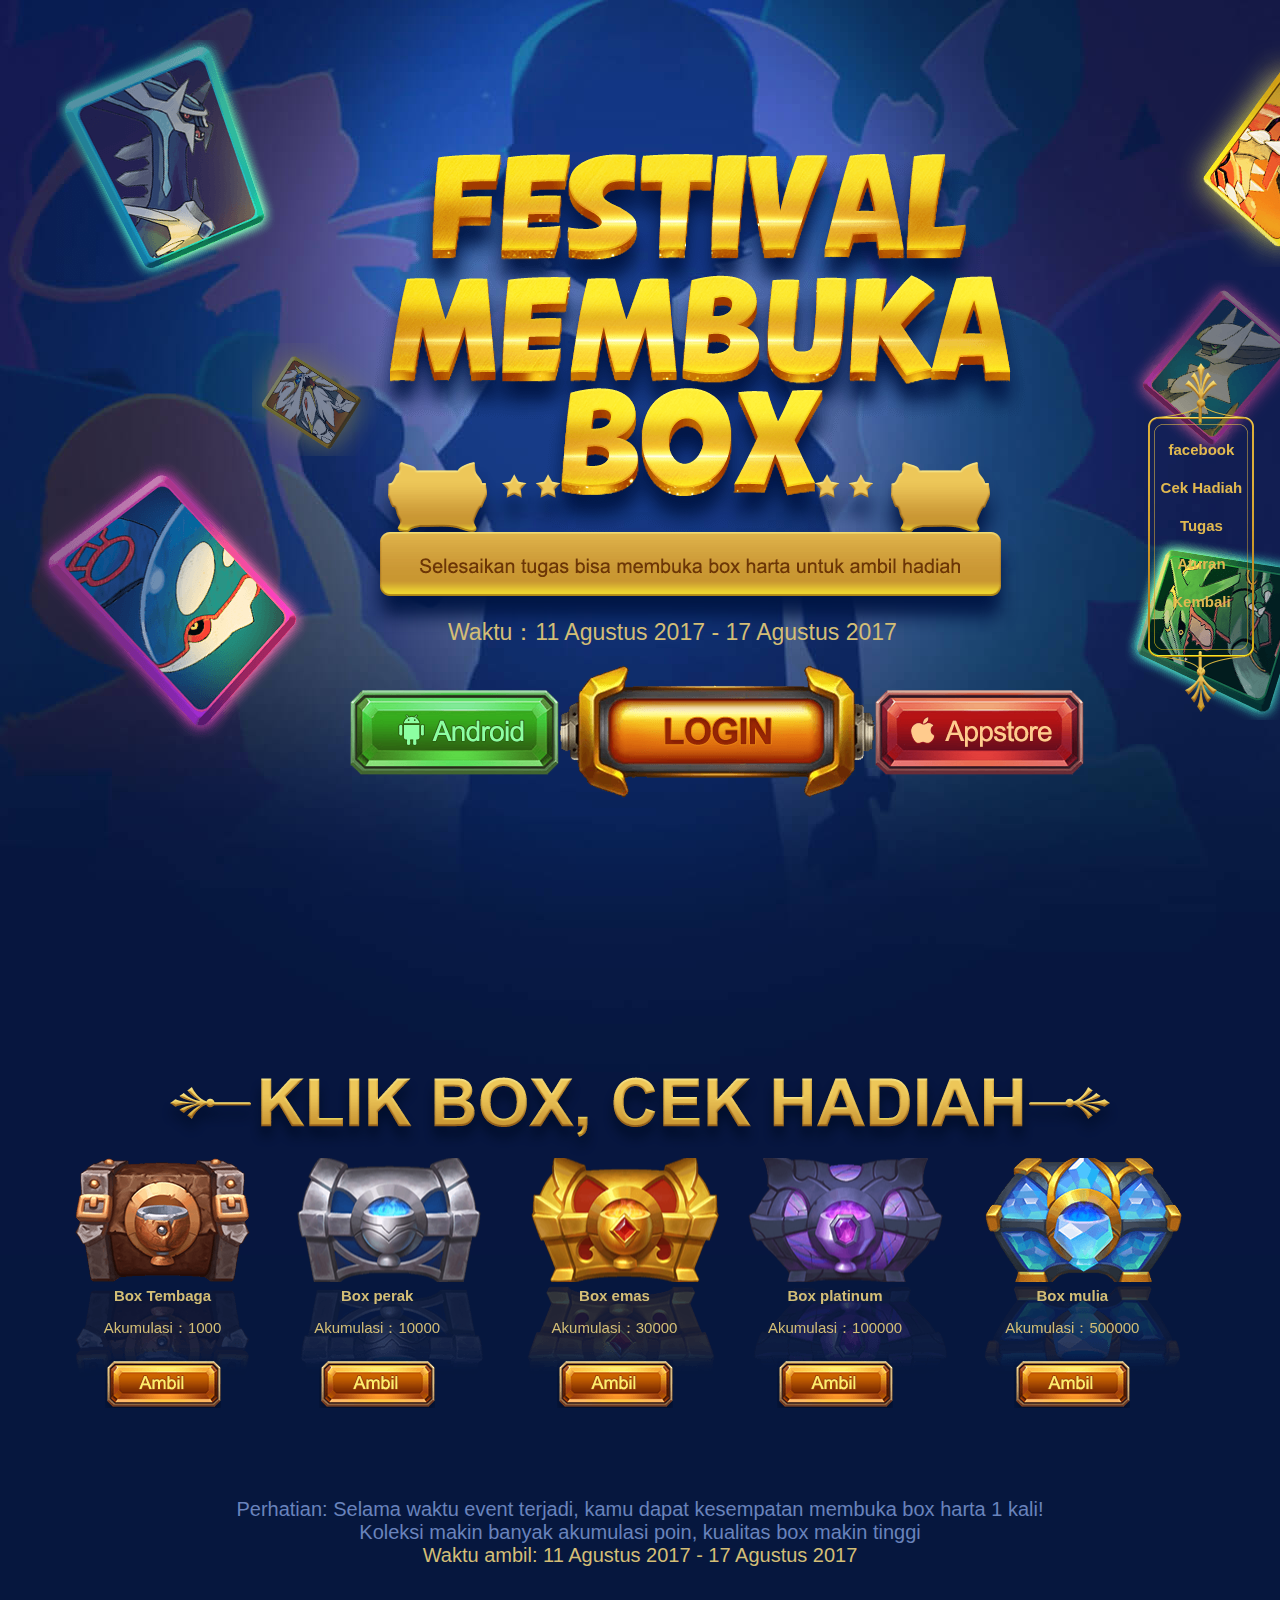
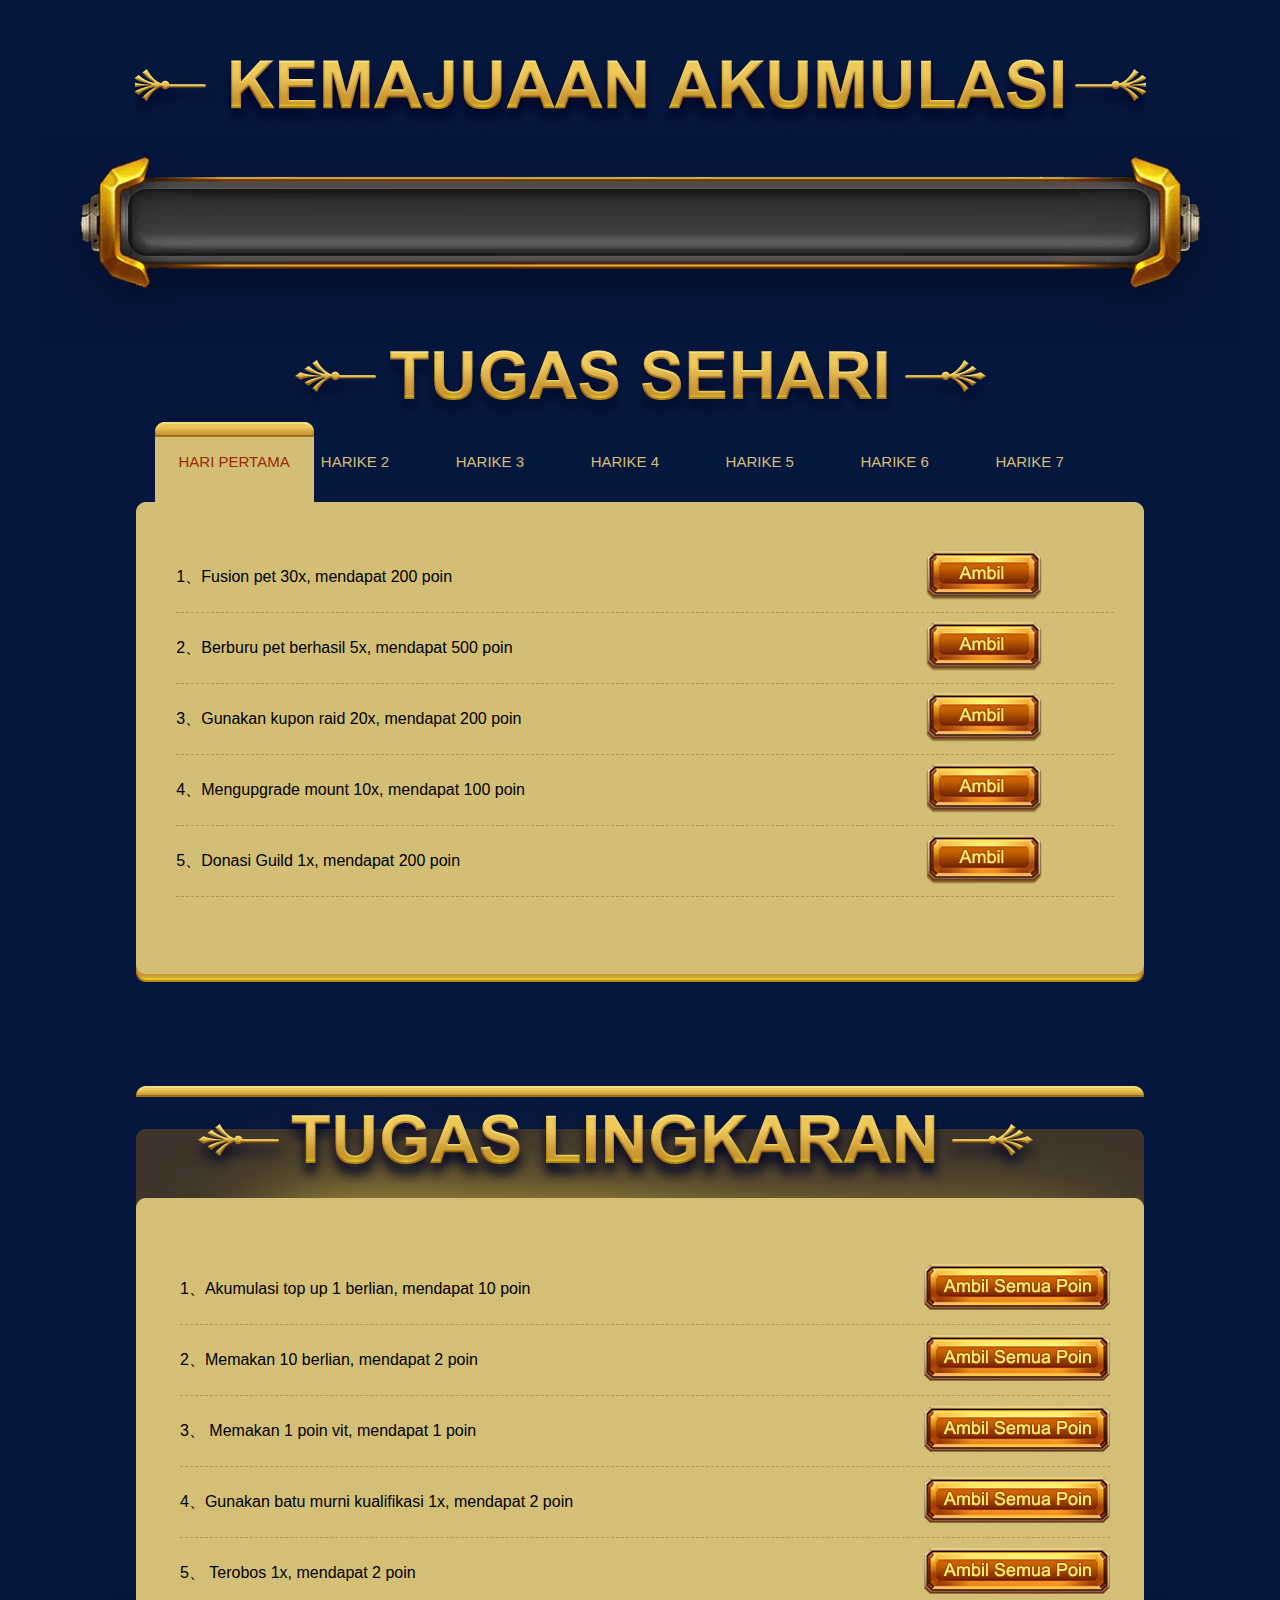
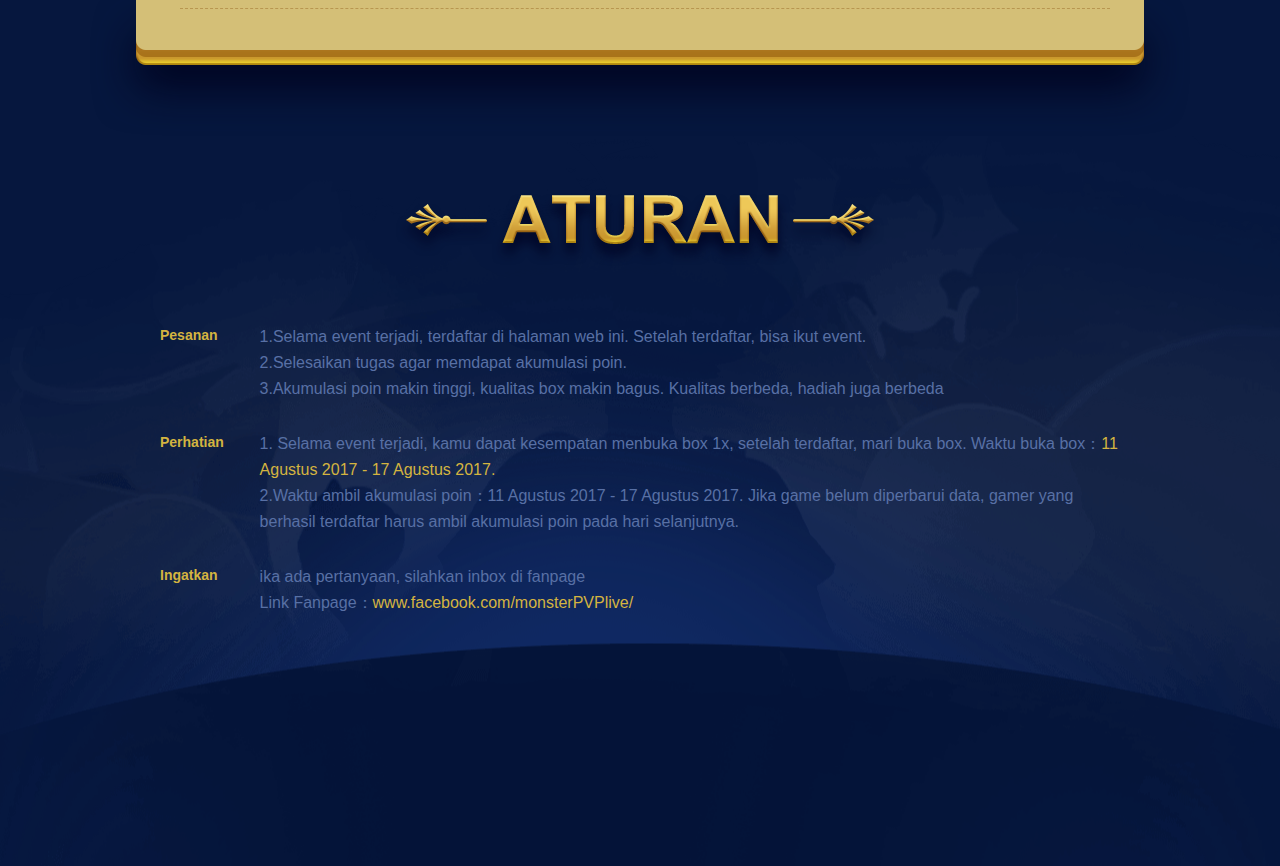
<file: index.html>
<!DOCTYPE html>
<html lang="en">
<head>
    <meta charset="UTF-8">
    <meta name="viewport" content="width=device-width,minimum-scale=1.0,maximum-scale=1.0">
    <link href="css/reset.css" rel="stylesheet">
    <link rel="stylesheet" href="css/load5.css">
    <link rel="stylesheet" href="css/main.css">
    <title>Festival membuka box</title>
    <script src="js/uaredirect.js"></script>
    <script>
        uaredirect('http://pkid.pocketgamesol.com/activity/chest/mobile/index.html');
    </script>
</head>
<body>
<div id="loader-wrapper">
    <div id="loader"></div>
    <div class="loader-section section-left"></div>
    <div class="loader-section section-right"></div>
    <div class="load_title">loading, wait a minute<br>
    </div>
</div>
<div id="container">
    <section class="section-1" id="id4">
        <div class="main">
            <p class="tip1 tip-item"></p>
            <p class="tip2 tip-item"></p>
            <p class="tip3 "></p>
            <p class="tip4 tip-item"></p>
            <p class="tip5 tip-item"></p>
            <p class="tip6 tip-item"></p>
            <div class="middle-box">
                <p class="slogan role-01"></p>
                <p class="banner role-01"></p>
                <p class="startTime">Waktu：11 Agustus 2017 - 17 Agustus 2017 </p>
                <div class="userMessage">
                    <span class="user"></span>
                    <span class="user-qf"></span>
                    <span class="changeQf">【server】</span>
                    <span class="user-init init">【init】</span>
                </div>
                <div class="down-box">
                    <a class="android" href="http://bit.ly/2oR7SYC" target="_blank"></a>
                    <a class="loginBtn"></a>
                    <a class="app" href="https://itunes.apple.com/id/app/id1186605485" target="_blank"></a>
                </div>
            </div>
        </div>
        <div class="nav-box">
            <a class="facebook" href="https://www.facebook.com/monsterPVPlive/" target="_blank">facebook</a>
            <a class="box-1" data-id="#id1" target="_blank">Cek Hadiah</a>
            <a class="box-2" data-id="#id2" target="_blank">Tugas</a>
            <a class="box-3" data-id="#id3" target="_blank">Aturan</a>
            <a class="box-4" data-id="#id4" target="_blank">Kembali</a>
        </div>
    </section>
    <section class="section-2">
        <div class="title" id="id1"></div>
        <div class="chest-box">
            <ul class="chestbox-ul box-item">
                <li>
                    <p class="showBoxPic1 showBoxBtn" data-num="1" data-index="0"></p>
                    <p class="li-desc bold"> Box Tembaga</p>
                    <p class="li-desc"> Akumulasi：1000</p>
                    <a class="lqBtn chestBtn" data-num="1" data-index="0" data-point="1000"></a>
                </li>
                <li>
                    <p class="showBoxPic2 showBoxBtn" data-num="1" data-index="1"></p>
                    <p class="li-desc bold"> Box perak</p>
                    <p class="li-desc"> Akumulasi：10000</p>
                    <a class="lqBtn chestBtn" data-num="1" data-index="1" data-point="10000"></a>
                </li>
                <li>
                    <p class="showBoxPic3 showBoxBtn" data-num="1" data-index="2"></p>
                    <p class="li-desc bold"> Box emas</p>
                    <p class="li-desc"> Akumulasi：30000</p>
                    <a class="lqBtn chestBtn" data-num="1" data-index="2" data-point="30000"></a>
                </li>
                <li>
                    <p class="showBoxPic4 showBoxBtn" data-num="2" data-index="3"></p>
                    <p class="li-desc bold"> Box platinum</p>
                    <p class="li-desc"> Akumulasi：100000</p>
                    <a class="lqBtn chestBtn chesetBtn-4" data-num="2" data-index="3" data-point="100000"></a>
                </li>
                <li>
                    <p class="showBoxPic5 showBoxBtn" data-num="3" data-index="4"></p>
                    <p class="li-desc bold"> Box mulia</p>
                    <p class="li-desc"> Akumulasi：500000</p>
                    <a class="lqBtn chestBtn chesetBtn-5" data-num="3" data-index="4" data-point="500000"></a>
                </li>
            </ul>
            <div class="word">
                <p class="intro1"> Perhatian: Selama waktu event terjadi, kamu dapat kesempatan membuka box harta 1
                    kali!</p>
                <p class="intro1"> Koleksi makin banyak akumulasi poin, kualitas box makin tinggi</p>
                <p class="intro2"> Waktu ambil: 11 Agustus 2017 - 17 Agustus 2017 </p>
            </div>
        </div>
        <div class="alert-chest-box  box">
            <div class="alert-chest-main">
                <div class="closeBtn"></div>
                <div class="chestWord box-word">
                    <p>Selama waktu event terjadi, akumulasi <span>xxx</span> poin bisa membuka box </p>
                    <p>Setelah buka, bisa memilih 1 hadiah apa pun</p>
                </div>
                <ul class="chestbox-ul qt-box-ul">
                    <li>
                        <span class="chestDesc"></span>
                        <button class="chestBtn boxBtn"></button>
                    </li>
                    <li>
                        <span class="chestDesc"></span>
                        <button class=" chestBtn boxBtn"></button>
                    </li>
                    <li>
                        <span class="chestDesc"></span>
                        <button class=" chestBtn boxBtn" style="margin-left: 12px"></button>
                    </li>
                    <li>
                        <span class="chestDesc"></span>
                        <button class=" chestBtn chesetBtn4 boxBtn"></button>
                    </li>
                    <li>
                        <span class="chestDesc"></span>
                        <button class="chestBtn chesetBtn5 boxBtn"></button>
                    </li>
                </ul>

            </div>
        </div>
        <div class="alert-chest-box1 box">
            <div class="alert-chest-main2">
                <div class="closeBtn"></div>
                <div class="chestBtn-box">
                    <a class="chestBtn boxBtn" data-index="15"></a>
                    <a class="chestBtn boxBtn" data-index="16"></a>
                    <a class="chestBtn boxBtn" data-index="17"></a>
                    <a class="chestBtn boxBtn" data-index="18"></a>
                    <a class="chestBtn boxBtn" data-index="19"></a>
                </div>
                <div class="chestWord box1-word">
                    <p>Selama waktu event terjadi, akumulasi 100000 poin bisa membuka box </p>
                    <p>Setelah buka, bisa memilih 1 hadiah apa pun</p>
                </div>
            </div>
        </div>
        <div class="title-2"></div>
        <!--loader bar start-->
        <div class="load-bar-box">
            <div class="progress-div">
                <div class="progress-bar">
                    <span class="point-item"></span>
                </div>
            </div>
        </div>
        <!--loader bar end-->
        <div class="title-3" id="id2"></div>
        <!--每日todo start-->
        <div class="dayChest">
            <ul class="nav">
                <li><span class="on">HARI PERTAMA</span></li>
                <li><span>HARIKE 2</span></li>
                <li><span>HARIKE 3</span></li>
                <li><span>HARIKE 4</span></li>
                <li><span>HARIKE 5</span></li>
                <li><span>HARIKE 6</span></li>
                <li><span>HARIKE 7</span></li>
            </ul>
            <div class="day-box">
                <ul class="content">
                    <li>
                        <span class="spanDesc">1、Fusion pet 30x, mendapat 200 poin</span>
                        <a class="dayBtn" data-conditionId="16" data-index="16"></a>
                    </li>
                    <li>
                        <span class="spanDesc">2、Berburu pet berhasil 5x, mendapat 500 poin</span>
                        <a class="dayBtn" data-conditionId="17" data-index="17"></a>
                    </li>
                    <li>
                        <span class="spanDesc">3、Gunakan kupon raid 20x, mendapat 200 poin</span>
                        <a class="dayBtn" data-conditionId="18" data-index="18"></a>
                    </li>
                    <li>
                        <span class="spanDesc">4、Mengupgrade mount 10x, mendapat 100 poin</span>
                        <a class="dayBtn" data-conditionId="19" data-index="19"></a>
                    </li>
                    <li>
                        <span class="spanDesc">5、Donasi Guild 1x, mendapat 200 poin</span>
                        <a class="dayBtn" data-conditionId="20" data-index="20"></a>
                    </li>
                </ul>
            </div>
        </div>
        <!--每日todo end-->

        <!--每周todo start-->
        <div class="weekChest">
            <div class="title-4" id="id3"></div>
            <div class="week-box">
                <ul class="content">
                    <li>
                        <span class="spanDesc">1、Akumulasi top up 1 berlian, mendapat 10 poin </span>
                        <a class="weekBtn" data-conditionId="21" data-index="21"></a>
                    </li>
                    <li>
                        <span class="spanDesc">2、Memakan 10 berlian, mendapat 2 poin </span>
                        <a class="weekBtn" data-conditionId="22" data-index="22"></a>
                    </li>
                    <li>
                        <span class="spanDesc">3、 Memakan 1 poin vit, mendapat 1 poin</span>
                        <a class="weekBtn" data-conditionId="23" data-index="23"></a>
                    </li>
                    <li>
                        <span class="spanDesc">4、Gunakan batu murni kualifikasi 1x, mendapat 2 poin</span>
                        <a class="weekBtn" data-conditionId="24" data-index="24"></a>
                    </li>
                    <li>
                        <span class="spanDesc">5、 Terobos 1x, mendapat 2 poin</span>
                        <a class="weekBtn" data-conditionId="25" data-index="25"></a>
                    </li>
                </ul>
            </div>
        </div>
        <!--每周todo end-->
    </section>
    <section class="section-3">
        <div class="footer-title"></div>
        <div class="rule-box">
            <div class="rule-1">
                <h5>Pesanan</h5>
                <p>1.Selama event terjadi, terdaftar di halaman web ini. Setelah terdaftar, bisa ikut event.</p>
                <p>2.Selesaikan tugas agar memdapat akumulasi poin.</p>
                <p>3.Akumulasi poin makin tinggi, kualitas box makin bagus. Kualitas berbeda, hadiah juga berbeda </p>
            </div>
            <div class="rule-1">
                <h5>Perhatian</h5>
                <p>1. Selama event terjadi, kamu dapat kesempatan menbuka box 1x, setelah terdaftar, mari buka box.
                    Waktu buka box：<span class="time">11 Agustus 2017 - 17 Agustus 2017.</span></p>
                <p>2.Waktu ambil akumulasi poin：11 Agustus 2017 - 17 Agustus 2017.
                    Jika game belum diperbarui data, gamer yang berhasil
                    terdaftar harus ambil akumulasi poin pada hari selanjutnya.</p>
            </div>
            <div class="rule-1">
                <h5>Ingatkan</h5>
                <p>ika ada pertanyaan, silahkan inbox di fanpage</p>
                <p>Link Fanpage：<a class="fb" href="https://www.facebook.com/monsterPVPlive/">www.facebook.com/monsterPVPlive/</a>
                </p>
            </div>
        </div>
    </section>
    <!--loginBox chooseBox start--->
    <section class="loginBox box">
        <div class="login-main">
            <div class="closeBtn"></div>
            <div class="pbox">
                <p class="p1">Akun:</p>
                <input class="input1 username" type="text" value="" placeholder="Akun">
            </div>
            <div class="pbox">
                <p class="p2">Kata sandi:</p>
                <input class="input2 password" type="password" value="" placeholder="Kata sandi">
            </div>
            <div class="loadingBtn"></div>
            <div class="login-tip">Login akun dengan tepat</div>
            <p class="login btn-login"></p>
            <p class="fbBtn">facebook login</p>
        </div>
    </section>
    <section class="chooseBox">
        <div class="choose-main">
            <div class="channelLoginCloseBtn"></div>
            <select class="inputChannel zoneSelect" id="gameZone">
                <option selected="selected">server</option>
            </select>
            <p class="errorTip"></p>
            <a class="channelLogin"></a>
        </div>
    </section>
    <div class="black-bg"></div>
    <div class="loading">
        <div class="load5"></div>
    </div>
    <div class="award-main box">
        <div class="award">
            <div class="closeBtn" style="right: -4%"></div>
            <p class="item-rule item-p">Selama waktu event terjadi, akumulasi 500000 poin bisa membuka box </p>
            <div class="left1"></div>
            <div class="right2" data-index="21"></div>
            <div class="getItem-box">
                <button class="getItemButton boxBtn" data-index="20"></button>
                <button class="getItemButton boxBtn" data-index="21"></button>
            </div>
        </div>
    </div>
    <div class="playTip-box box">
        <!--Ambil BUTTON TIP-->
        <div class="playTip-main">
            <div class="closeBtn"></div>
            <div class="ambilTip-box-1">
                <div class="ambilTip desc-1">
                    <p class="ambilDesc">
                        Selama waktu event terjadi, kamu dapat kesempatan membuka box harta 1 kali, yakin mau?
                    </p>
                    <button class="yesButton"></button>
                    <button class="noButton backPointButton"></button>
                </div>
                <div class="ambilAward desc-2">
                    <p></p>
                </div>
            </div>
            <div class="playDay-box ambilTip-box-2">
                <div class="ambilTip desc-4">
                    <p class="ambilDesc"></p>
                    <button class="sureButton"></button>
                    <button class="notButton"></button>
                </div>
            </div>
        </div>
    </div>
    <div class="goToFb-box box">
        <div class="fb-box">
            <div class="closeBtn"></div>
            <p class="item-rule fb-item-rule">Inbox di Fanpage untuk mendapat hadiah</p>
            <a class="goToFb-button" href="https://www.facebook.com/monsterPVPlive/"></a>
        </div>
    </div>

    <div class="awardTip-box box">
        <div class="awardTip-main">
            <div class="closeBtn"></div>
            <div class="item-list">
                <h4 class="item-list-h4">Selamat,kamu sudah mendapat:</h4>
                <div class="item-list-p jl-p">
                    <p></p>
                </div>
                <div style="clear: both"></div>
                <h4 class="item-list-h4">Kode hadiahmu:</h4>
                <div class="item-list-p jhm-p">
                    <p></p>
                </div>
            </div>
        </div>
    </div>
</div>
<script src="js/jquery-1.12.0.min.js"></script>
<script src="js/md5.js"></script>
<script src="js/login.js"></script>
<script src="js/main.js"></script>
<script>
    $(window).load(function () {
        $('body').addClass('loaded');
        $('#loader-wrapper .load_title').remove();
    });
</script>
</body>
</html>
</file>
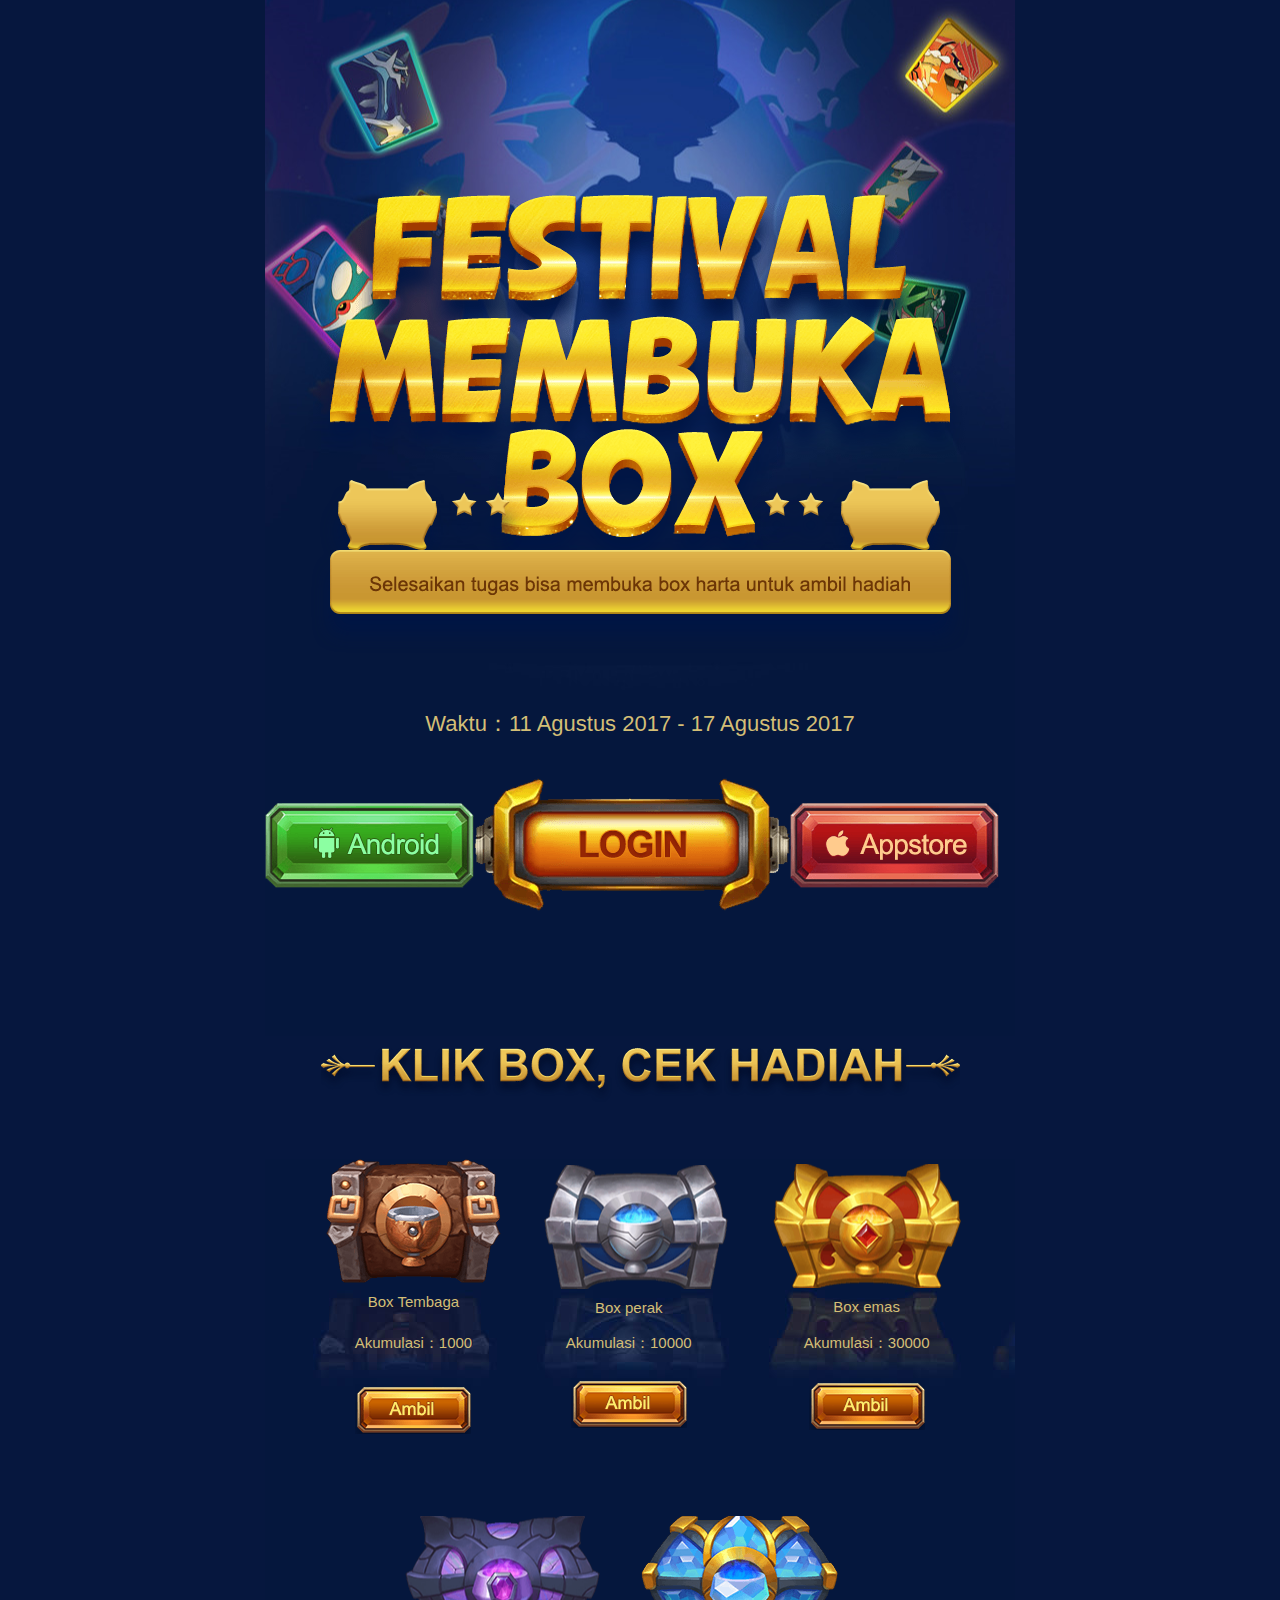
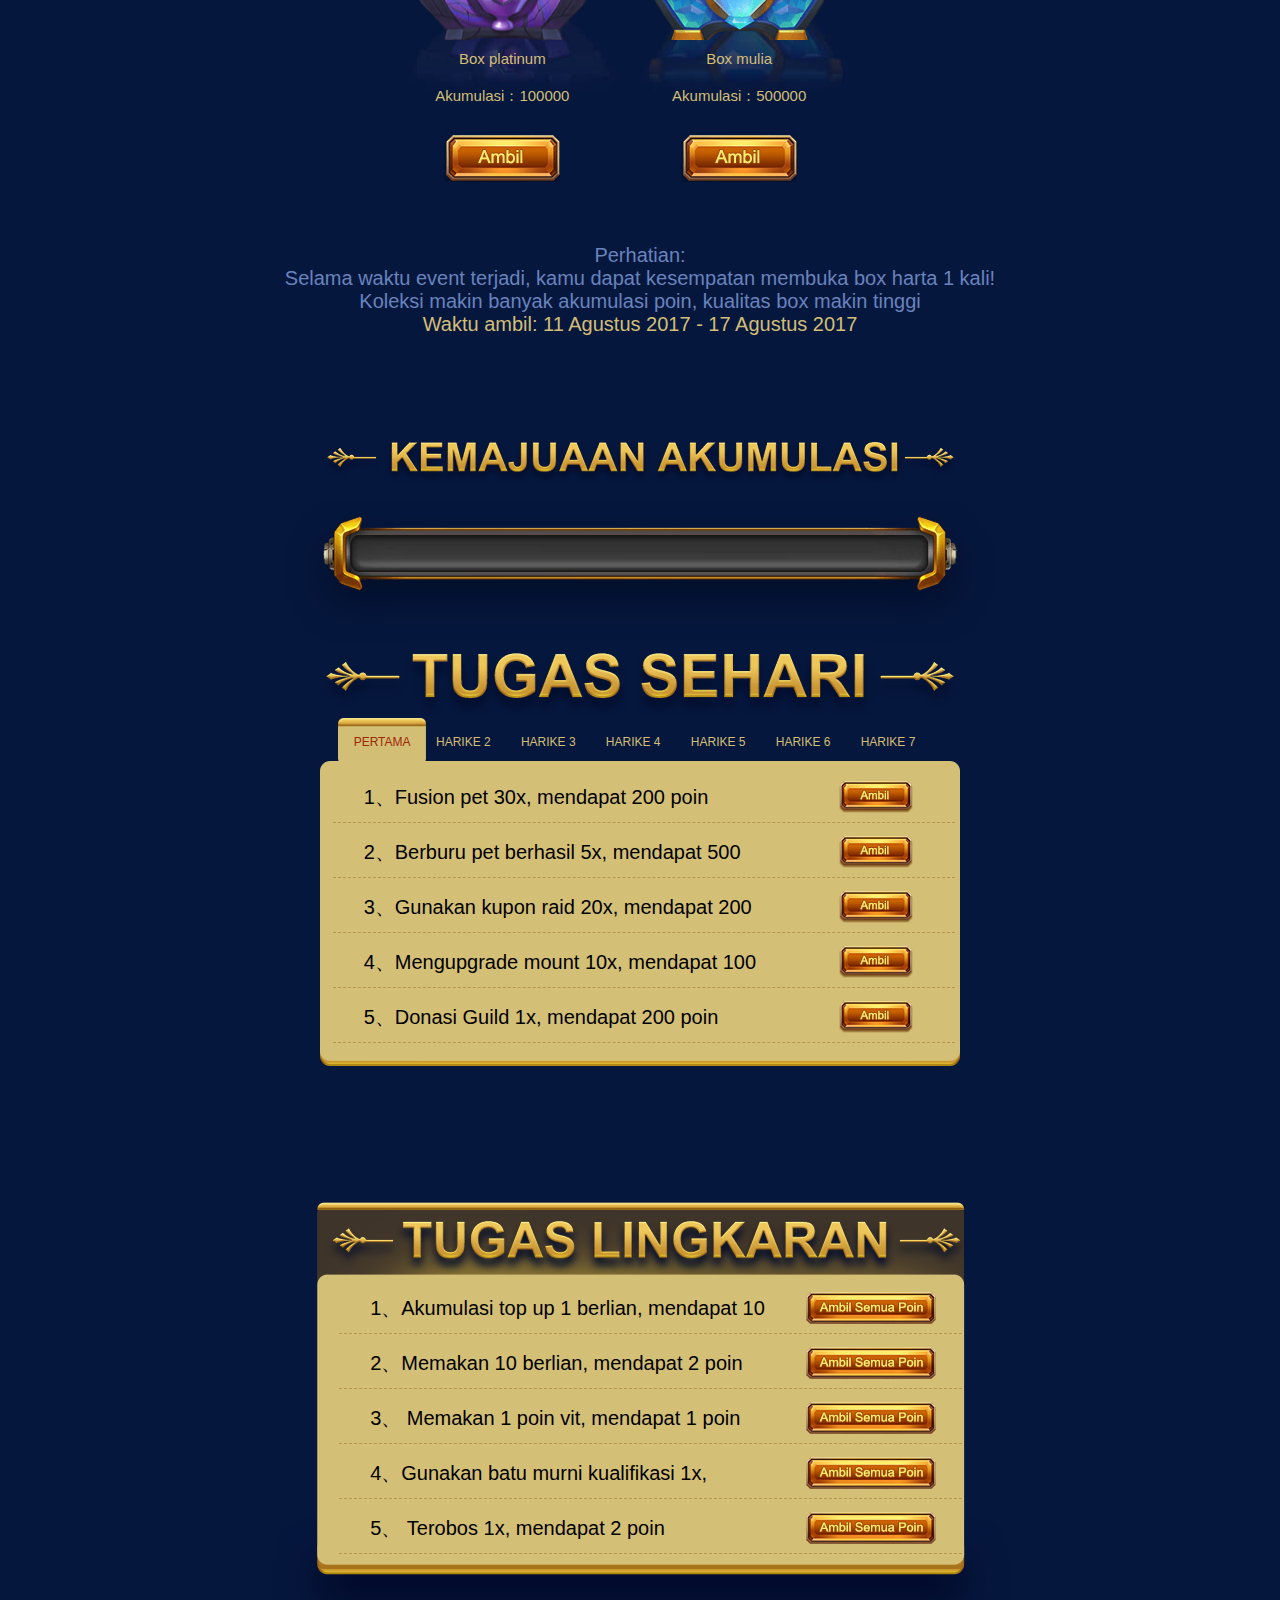
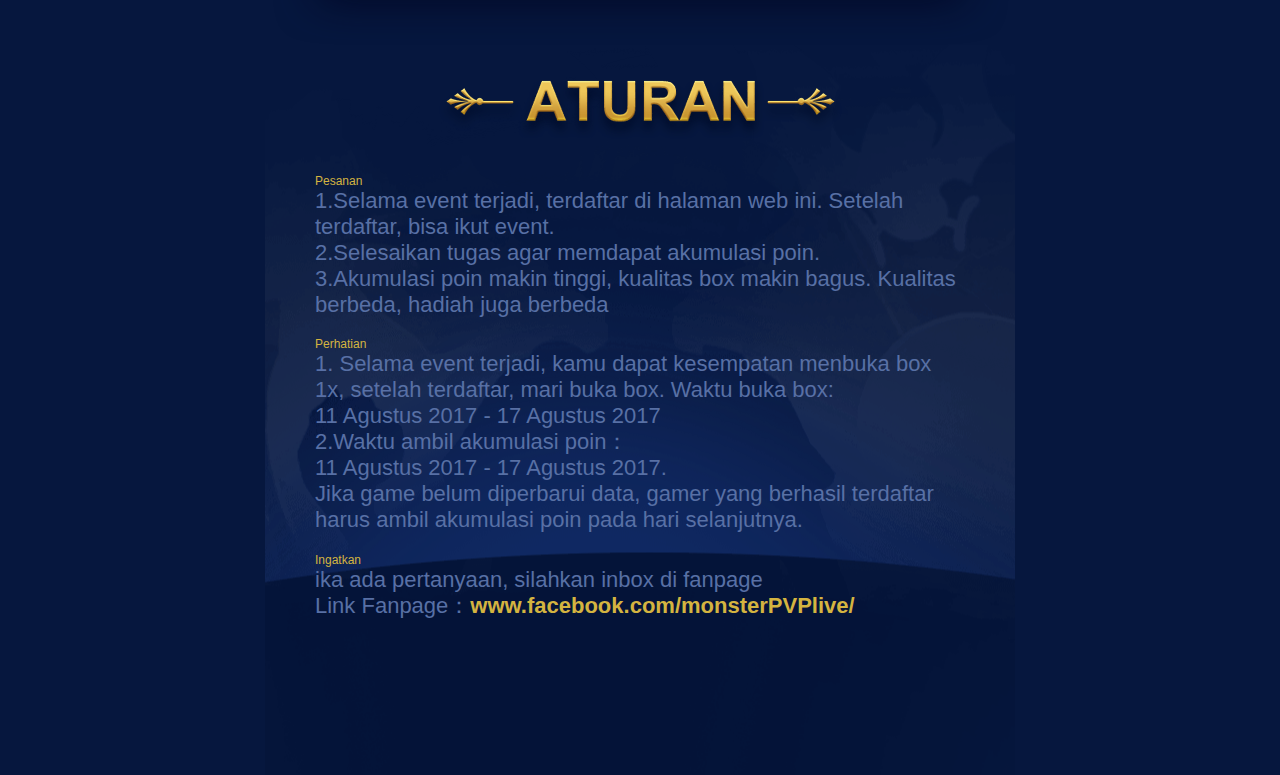
<file: mobile/index.html>
<!DOCTYPE html>
<html lang="en">
<head>
    <meta charset="UTF-8">
    <meta name="viewport" content="target-densitydpi=device-dpi,width=750,user-scalable=no">
    <link rel="stylesheet" href="css/main.css">
    <link rel="stylesheet" href="../css/load5.css">
    <title>Festival membuka box</title>
    <script src="../js/flexible_css.js"></script>
</head>
<body>

<div id="loader-wrapper">
    <div id="loader"></div>
    <div class="loader-section section-left"></div>
    <div class="loader-section section-right"></div>
    <div class="load_title">loading, wait a minute<br>
    </div>
</div>


<div id="container">
    <section class="section-1">
        <div class="main">
            <div class="middle-box">
                <p class="slogan role-01"></p>
                <p class="banner role-01"></p>
                <p class="startTime">Waktu：11 Agustus 2017 - 17 Agustus 2017 </p>
                <div class="userMessage">
                    <span class="user"></span>
                    <span class="user-qf"></span>
                    <span class="changeQf">【server】</span>
                    <span class="user-init init">【init】</span>
                </div>
                <div class="down-box">
                    <a class="android" href="http://bit.ly/2oR7SYC"></a>
                    <a class="loginBtn"></a>
                    <a class="app" href="https://itunes.apple.com/id/app/id1186605485"></a>
                </div>
            </div>
        </div>
    </section>
    <section class="section-2">
        <div class="title"></div>
        <div class="chest-box">
            <ul class="chestbox-ul box-item">
                <li>
                    <p class="showBoxPic1 showBoxBtn" data-num="1" data-index="0"></p>
                    <p class="li-desc"> Box Tembaga</p>
                    <p class="li-desc"> Akumulasi：1000</p>
                    <a class="lqBtn chestBtn" data-num="1" data-index="0" data-point="1000"></a>
                </li>
                <li>
                    <p class="showBoxPic2 showBoxBtn" data-num="1" data-index="1"></p>
                    <p class="li-desc"> Box perak</p>
                    <p class="li-desc"> Akumulasi：10000</p>
                    <a class="lqBtn chestBtn" data-num="1" data-index="1" data-point="10000"></a>
                </li>
                <li>
                    <p class="showBoxPic3 showBoxBtn" data-num="1" data-index="2"></p>
                    <p class="li-desc"> Box emas</p>
                    <p class="li-desc"> Akumulasi：30000</p>
                    <a class="lqBtn chestBtn" data-num="1" data-index="2" data-point="30000"></a>
                </li>
                <li>
                    <p class="showBoxPic4 showBoxBtn" data-num="2" data-index="3"></p>
                    <p class="li-desc"> Box platinum</p>
                    <p class="li-desc"> Akumulasi：100000</p>
                    <a class="lqBtn chestBtn chesetBtn-4" data-num="2" data-index="3" data-point="100000"></a>
                </li>
                <li>
                    <p class="showBoxPic5 showBoxBtn" data-num="3" data-index="4"></p>
                    <p class="li-desc"> Box mulia</p>
                    <p class="li-desc"> Akumulasi：500000</p>
                    <a class="lqBtn chestBtn chesetBtn-5" data-num="3" data-index="4" data-point="500000"></a>
                </li>
            </ul>
            <div class="word">
                <p class="intro1"> Perhatian: </p>
                <p class="intro1">Selama waktu event terjadi, kamu dapat kesempatan membuka box harta 1
                    kali!</p>
                <p class="intro1"> Koleksi makin banyak akumulasi poin, kualitas box makin tinggi</p>
                <p class="intro2"> Waktu ambil: 11 Agustus 2017 - 17 Agustus 2017</p>
            </div>
        </div>

        <div class="alert-chest-box box">
            <div class="alert-chest-main">
                <div class="closeBtn"></div>
                <div class="chestWord box-word">
                    <p>elama waktu event terjadi, akumulasi <span>xxx</span> poin bisa membuka box </p>
                    <p>Setelah buka, bisa memilih 1 hadiah apa pun</p>
                </div>
                <ul class="chestbox-ul">
                    <li>
                        <span class="chestDesc"></span>
                        <button class="chestBtn boxBtn"></button>
                    </li>
                    <li>
                        <span class="chestDesc"></span>
                        <button class="chestBtn boxBtn"></button>
                    </li>
                    <li>
                        <span class="chestDesc"></span>
                        <button class="chestBtn boxBtn"></button>
                    </li>
                    <li>
                        <span class="chestDesc"></span>
                        <button class=" chestBtn chesetBtn4 boxBtn"></button>
                    </li>
                    <li>
                        <span class="chestDesc"></span>
                        <button class="chestBtn chesetBtn5 boxBtn"></button>
                    </li>
                </ul>
            </div>
        </div>
        <div class="alert-chest-box1 box">
            <div class="alert-chest-main2">
                <div class="closeBtn"></div>
                <div class="chestWord box1-word">
                    <p>elama waktu event terjadi, akumulasi 100000 poin bisa membuka box </p>
                    <p>Setelah buka, bisa memilih 1 hadiah apa pun</p>
                </div>
                <div class="chestBtn-box">
                    <a class="chestBtn boxBtn" data-index="15"></a>
                    <a class="chestBtn boxBtn" data-index="16"></a>
                    <a class="chestBtn boxBtn" data-index="17"></a>
                    <a class="chestBtn boxBtn" data-index="18"></a>
                    <a class="chestBtn boxBtn" data-index="19"></a>
                </div>
            </div>
        </div>
        <div class="title-2"></div>
        <!--loader bar start-->
        <div class="load-bar-box">
            <div class="progress-div">
                <div class="progress-bar">
                    <span class="point-item"></span>
                </div>
            </div>
        </div>
        <!--loader bar end-->
        <div class="title-3"></div>
        <!--每日todo start-->
        <div class="dayChest">
            <ul class="nav">
                <li><span class="on"> PERTAMA</span></li>
                <li><span>HARIKE 2</span></li>
                <li><span>HARIKE 3</span></li>
                <li><span>HARIKE 4</span></li>
                <li><span>HARIKE 5</span></li>
                <li><span>HARIKE 6</span></li>
                <li><span>HARIKE 7</span></li>
            </ul>
            <div class="day-box">
                <ul class="content marginTop">
                    <li>
                        <span class="spanDesc">1、Fusion pet 30x, mendapat 200 poin</span>
                        <a class="dayBtn" data-conditionId="16" data-index="16"></a>
                    </li>
                    <li>
                        <span class="spanDesc">2、Berburu pet berhasil 5x, mendapat 500 poin</span>
                        <a class="dayBtn" data-conditionId="17" data-index="17"></a>
                    </li>
                    <li>
                        <span class="spanDesc">3、Gunakan kupon raid 20x, mendapat 200 poin</span>
                        <a class="dayBtn" data-conditionId="18" data-index="18"></a>
                    </li>
                    <li>
                        <span class="spanDesc">4、Mengupgrade mount 10x, mendapat 100 poin</span>
                        <a class="dayBtn" data-conditionId="19" data-index="19"></a>
                    </li>
                    <li>
                        <span class="spanDesc">5、Donasi Guild 1x, mendapat 200 poin</span>
                        <a class="dayBtn" data-conditionId="20" data-index="20"></a>
                    </li>
                </ul>
            </div>
        </div>
        <!--每日todo end-->

        <!--每周todo start-->
        <div class="weekChest">
            <div class="title-4"></div>
            <div class="week-box">
                <ul class="content">
                    <li>
                        <span class="spanDesc">1、Akumulasi top up 1 berlian, mendapat 10 poin </span>
                        <a class="weekBtn" data-conditionId="21" data-index="21"></a>
                    </li>
                    <li>
                        <span class="spanDesc">2、Memakan 10 berlian, mendapat 2 poin </span>
                        <a class="weekBtn" data-conditionId="22" data-index="22"></a>
                    </li>
                    <li>
                        <span class="spanDesc">3、 Memakan 1 poin vit, mendapat 1 poin</span>
                        <a class="weekBtn" data-conditionId="23" data-index="23"></a>
                    </li>
                    <li>
                        <span class="spanDesc">4、Gunakan batu murni kualifikasi 1x, mendapat 2 poin</span>
                        <a class="weekBtn" data-conditionId="24" data-index="24"></a>
                    </li>
                    <li>
                        <span class="spanDesc">5、 Terobos 1x, mendapat 2 poin</span>
                        <a class="weekBtn" data-conditionId="25" data-index="25"></a>
                    </li>
                </ul>
            </div>
        </div>
        <!--每周todo end-->
    </section>
    <section class="section-3">
        <div class="footer-title"></div>
        <div class="rule-box">
            <div class="rule-1">
                <h6>Pesanan</h6>
                <p>1.Selama event terjadi, terdaftar di halaman web ini. Setelah terdaftar, bisa ikut event.</p>
                <p>2.Selesaikan tugas agar memdapat akumulasi poin.</p>
                <p>3.Akumulasi poin makin tinggi, kualitas box makin bagus. Kualitas berbeda, hadiah juga berbeda </p>
            </div>
            <div class="rule-1">
                <h6>Perhatian</h6>
                <p>1. Selama event terjadi, kamu dapat kesempatan menbuka box 1x, setelah terdaftar, mari buka box.
                    Waktu buka box:</p>
                <p class="time">11 Agustus 2017 - 17 Agustus 2017</p>
                <p>2.Waktu ambil akumulasi poin：</p>
                <p>11 Agustus 2017 - 17 Agustus 2017.</p>
                <p>Jika game belum diperbarui data, gamer yang berhasil
                    terdaftar harus ambil akumulasi poin pada hari selanjutnya.</p>
            </div>
            <div class="rule-1">
                <h6>Ingatkan</h6>
                <p>ika ada pertanyaan, silahkan inbox di fanpage</p>
                <p>Link Fanpage：<a class="fb" href="https://www.facebook.com/monsterPVPlive/">www.facebook.com/monsterPVPlive/</a>
                </p>
            </div>
        </div>
    </section>
    <!--loginBox-->
    <section class="loginBox box">
        <div class="login-main">
            <div class="closeBtn"></div>
            <div class="pbox">
                <p class="p1">Akun:</p>
                <input class="input1 username" type="text" value="" placeholder="Akun">
            </div>
            <div class="pbox">
                <p class="p2">Kata sandi:</p>
                <input class="input2 password" type="password" value="" placeholder="Kata sandi">
            </div>
            <div class="loadingBtn"></div>
            <div class="login-tip"> Login akun dengan tepat</div>
            <p class="login btn-login"></p>
            <p class="fbBtn">facebook login</p>
        </div>
    </section>
    <section class="chooseBox">
        <div class="choose-main">
            <div class="channelLoginCloseBtn"></div>
            <select class="inputChannel zoneSelect" id="gameZone">
                <option selected="selected">server</option>
            </select>
            <p class="errorTip"></p>
            <a class="channelLogin"></a>
        </div>
    </section>
    <div class="black-bg"></div>
    <div class="loading">
        <div class="load5"></div>
    </div>
    <div class="award-main box">
        <div class="award">
            <div class="closeBtn"></div>
            <p class="item-rule item-p">Selama waktu event terjadi, akumulasi 500000 poin bisa membuka box </p>
            <div class="left1"></div>
            <div class="right2" data-index="21"></div>
            <div class="getItem-box">
                <button class="getItemButton boxBtn" data-index="20"></button>
                <button class="getItemButton boxBtn" data-index="21"></button>
            </div>
        </div>
    </div>

    <div class="playTip-box box">
        <!--Ambil BUTTON TIP-->
        <div class="playTip-main">
            <div class="closeBtn"></div>
            <div class="ambilTip-box-1">
                <div class="ambilTip desc-1">
                    <p class="ambilDesc">
                        Selama waktu event terjadi, kamu dapat kesempatan membuka box harta 1 kali, yakin mau?
                    </p>
                    <button class="yesButton"></button>
                    <button class="noButton backPointButton"></button>
                </div>
                <div class="ambilAward desc-2">
                    <p></p>
                </div>
            </div>
            <div class="playDay-box ambilTip-box-2">
                <div class="ambilTip desc-4">
                    <p class="ambilDesc"></p>
                    <button class="sureButton"></button>
                    <button class="notButton"></button>
                </div>
            </div>
        </div>
    </div>
    <div class="goToFb-box box">
        <div class="fb-box">
            <div class="closeBtn"></div>
            <p class="fb-item-rule">Inbox di Fanpage untuk mendapat hadiah</p>
            <a class="goToFb-button" href="https://www.facebook.com/monsterPVPlive/"></a>
        </div>
    </div>

    <div class="awardTip-box box">
        <div class="awardTip-main">
            <div class="closeBtn"></div>
            <div class="item-list">
                <h4 class="item-list-h4">Selamat,kamu sudah mendapat:</h4>
                <div class="item-list-p jl-p">
                    <p></p>
                </div>
                <div style="clear: both"></div>
                <h4 class="item-list-h4">Kode hadiahmu:</h4>
                <div class="item-list-p jhm-p">
                    <p></p>
                </div>
            </div>
        </div>
    </div>
</div>
<script src="../js/jquery-1.12.0.min.js"></script>
<script src="../js/md5.js"></script>
<script src="../js/login.js"></script>
<script src="../js/main.js"></script>
<script>
    $(window).load(function () {
        $('body').addClass('loaded');
        $('#loader-wrapper .load_title').remove();
    });
    pg_config.fb_redirect_uri = "http://pkid.pocketgamesol.com/activity/chest/mobile/index.html"
</script>
</body>
</html>
</file>
<file: css/load5.css>
.role-01 {
    -webkit-animation: comeUp .8s ease-out forwards 1.5s;
    -moz-animation: comeUp .8s ease-out forwards 1.5s;
    -ms-animation: comeUp .8s ease-out forwards 1.5s;
    animation: comeUp .8s ease-out forwards 1.5s;
    -webkit-animation-fill-mode: both;
    animation-fill-mode: both;
}

@-webkit-keyframes comeUp {
    0% {
        opacity: 0;
        -webkit-transform: translate(0, 50%)
    }
    100% {
        opacity: 1;
        -webkit-transform: translate(0, 0)
    }
}

@-moz-keyframes comeUp {
    0% {
        opacity: 0;
        -moz-transform: translate(0, 50%)
    }
    100% {
        opacity: 1;
        -moz-transform: translate(0, 0)
    }
}

@-o-keyframes comeUp {
    0% {
        opacity: 0;
        -o-transform: translate(0, 50%)
    }
    100% {
        opacity: 1;
        -o-transform: translate(0, 0)
    }
}

@-ms-keyframes comeUp {
    0% {
        opacity: 0;
        -ms-transform: translate(0, 50%)
    }
    100% {
        opacity: 1;
        -ms-transform: translate(0, 0)
    }
}

@keyframes comeUp {
    0% {
        opacity: 0;
        transform: translate(0, 50%)
    }
    100% {
        opacity: 1;
        transform: translate(0, 0)
    }
}

.load5 {
    margin: 4em auto;
    font-size: 25px;
    width: 1em;
    height: 1em;
    border-radius: 50%;
    position: relative;
    text-indent: -9999em;
    -webkit-animation: load5 1.1s infinite ease;
    animation: load5 1.1s infinite ease;
}

@-webkit-keyframes load5 {
    0%,
    100% {
        box-shadow: 0em -2.6em 0em 0em #ffffff, 1.8em -1.8em 0 0em rgba(255, 255, 255, 0.2), 2.5em 0em 0 0em rgba(255, 255, 255, 0.2), 1.75em 1.75em 0 0em rgba(255, 255, 255, 0.2), 0em 2.5em 0 0em rgba(255, 255, 255, 0.2), -1.8em 1.8em 0 0em rgba(255, 255, 255, 0.2), -2.6em 0em 0 0em rgba(255, 255, 255, 0.5), -1.8em -1.8em 0 0em rgba(255, 255, 255, 0.7);
    }
    12.5% {
        box-shadow: 0em -2.6em 0em 0em rgba(255, 255, 255, 0.7), 1.8em -1.8em 0 0em #ffffff, 2.5em 0em 0 0em rgba(255, 255, 255, 0.2), 1.75em 1.75em 0 0em rgba(255, 255, 255, 0.2), 0em 2.5em 0 0em rgba(255, 255, 255, 0.2), -1.8em 1.8em 0 0em rgba(255, 255, 255, 0.2), -2.6em 0em 0 0em rgba(255, 255, 255, 0.2), -1.8em -1.8em 0 0em rgba(255, 255, 255, 0.5);
    }
    25% {
        box-shadow: 0em -2.6em 0em 0em rgba(255, 255, 255, 0.5), 1.8em -1.8em 0 0em rgba(255, 255, 255, 0.7), 2.5em 0em 0 0em #ffffff, 1.75em 1.75em 0 0em rgba(255, 255, 255, 0.2), 0em 2.5em 0 0em rgba(255, 255, 255, 0.2), -1.8em 1.8em 0 0em rgba(255, 255, 255, 0.2), -2.6em 0em 0 0em rgba(255, 255, 255, 0.2), -1.8em -1.8em 0 0em rgba(255, 255, 255, 0.2);
    }
    37.5% {
        box-shadow: 0em -2.6em 0em 0em rgba(255, 255, 255, 0.2), 1.8em -1.8em 0 0em rgba(255, 255, 255, 0.5), 2.5em 0em 0 0em rgba(255, 255, 255, 0.7), 1.75em 1.75em 0 0em rgba(255, 255, 255, 0.2), 0em 2.5em 0 0em rgba(255, 255, 255, 0.2), -1.8em 1.8em 0 0em rgba(255, 255, 255, 0.2), -2.6em 0em 0 0em rgba(255, 255, 255, 0.2), -1.8em -1.8em 0 0em rgba(255, 255, 255, 0.2);
    }
    50% {
        box-shadow: 0em -2.6em 0em 0em rgba(255, 255, 255, 0.2), 1.8em -1.8em 0 0em rgba(255, 255, 255, 0.2), 2.5em 0em 0 0em rgba(255, 255, 255, 0.5), 1.75em 1.75em 0 0em rgba(255, 255, 255, 0.7), 0em 2.5em 0 0em #ffffff, -1.8em 1.8em 0 0em rgba(255, 255, 255, 0.2), -2.6em 0em 0 0em rgba(255, 255, 255, 0.2), -1.8em -1.8em 0 0em rgba(255, 255, 255, 0.2);
    }
    62.5% {
        box-shadow: 0em -2.6em 0em 0em rgba(255, 255, 255, 0.2), 1.8em -1.8em 0 0em rgba(255, 255, 255, 0.2), 2.5em 0em 0 0em rgba(255, 255, 255, 0.2), 1.75em 1.75em 0 0em rgba(255, 255, 255, 0.5), 0em 2.5em 0 0em rgba(255, 255, 255, 0.7), -1.8em 1.8em 0 0em #ffffff, -2.6em 0em 0 0em rgba(255, 255, 255, 0.2), -1.8em -1.8em 0 0em rgba(255, 255, 255, 0.2);
    }
    75% {
        box-shadow: 0em -2.6em 0em 0em rgba(255, 255, 255, 0.2), 1.8em -1.8em 0 0em rgba(255, 255, 255, 0.2), 2.5em 0em 0 0em rgba(255, 255, 255, 0.2), 1.75em 1.75em 0 0em rgba(255, 255, 255, 0.2), 0em 2.5em 0 0em rgba(255, 255, 255, 0.5), -1.8em 1.8em 0 0em rgba(255, 255, 255, 0.7), -2.6em 0em 0 0em #ffffff, -1.8em -1.8em 0 0em rgba(255, 255, 255, 0.2);
    }
    87.5% {
        box-shadow: 0em -2.6em 0em 0em rgba(255, 255, 255, 0.2), 1.8em -1.8em 0 0em rgba(255, 255, 255, 0.2), 2.5em 0em 0 0em rgba(255, 255, 255, 0.2), 1.75em 1.75em 0 0em rgba(255, 255, 255, 0.2), 0em 2.5em 0 0em rgba(255, 255, 255, 0.2), -1.8em 1.8em 0 0em rgba(255, 255, 255, 0.5), -2.6em 0em 0 0em rgba(255, 255, 255, 0.7), -1.8em -1.8em 0 0em #ffffff;
    }
}

@keyframes load5 {
    0%,
    100% {
        box-shadow: 0em -2.6em 0em 0em #ffffff, 1.8em -1.8em 0 0em rgba(255, 255, 255, 0.2), 2.5em 0em 0 0em rgba(255, 255, 255, 0.2), 1.75em 1.75em 0 0em rgba(255, 255, 255, 0.2), 0em 2.5em 0 0em rgba(255, 255, 255, 0.2), -1.8em 1.8em 0 0em rgba(255, 255, 255, 0.2), -2.6em 0em 0 0em rgba(255, 255, 255, 0.5), -1.8em -1.8em 0 0em rgba(255, 255, 255, 0.7);
    }
    12.5% {
        box-shadow: 0em -2.6em 0em 0em rgba(255, 255, 255, 0.7), 1.8em -1.8em 0 0em #ffffff, 2.5em 0em 0 0em rgba(255, 255, 255, 0.2), 1.75em 1.75em 0 0em rgba(255, 255, 255, 0.2), 0em 2.5em 0 0em rgba(255, 255, 255, 0.2), -1.8em 1.8em 0 0em rgba(255, 255, 255, 0.2), -2.6em 0em 0 0em rgba(255, 255, 255, 0.2), -1.8em -1.8em 0 0em rgba(255, 255, 255, 0.5);
    }
    25% {
        box-shadow: 0em -2.6em 0em 0em rgba(255, 255, 255, 0.5), 1.8em -1.8em 0 0em rgba(255, 255, 255, 0.7), 2.5em 0em 0 0em #ffffff, 1.75em 1.75em 0 0em rgba(255, 255, 255, 0.2), 0em 2.5em 0 0em rgba(255, 255, 255, 0.2), -1.8em 1.8em 0 0em rgba(255, 255, 255, 0.2), -2.6em 0em 0 0em rgba(255, 255, 255, 0.2), -1.8em -1.8em 0 0em rgba(255, 255, 255, 0.2);
    }
    37.5% {
        box-shadow: 0em -2.6em 0em 0em rgba(255, 255, 255, 0.2), 1.8em -1.8em 0 0em rgba(255, 255, 255, 0.5), 2.5em 0em 0 0em rgba(255, 255, 255, 0.7), 1.75em 1.75em 0 0em rgba(255, 255, 255, 0.2), 0em 2.5em 0 0em rgba(255, 255, 255, 0.2), -1.8em 1.8em 0 0em rgba(255, 255, 255, 0.2), -2.6em 0em 0 0em rgba(255, 255, 255, 0.2), -1.8em -1.8em 0 0em rgba(255, 255, 255, 0.2);
    }
    50% {
        box-shadow: 0em -2.6em 0em 0em rgba(255, 255, 255, 0.2), 1.8em -1.8em 0 0em rgba(255, 255, 255, 0.2), 2.5em 0em 0 0em rgba(255, 255, 255, 0.5), 1.75em 1.75em 0 0em rgba(255, 255, 255, 0.7), 0em 2.5em 0 0em #ffffff, -1.8em 1.8em 0 0em rgba(255, 255, 255, 0.2), -2.6em 0em 0 0em rgba(255, 255, 255, 0.2), -1.8em -1.8em 0 0em rgba(255, 255, 255, 0.2);
    }
    62.5% {
        box-shadow: 0em -2.6em 0em 0em rgba(255, 255, 255, 0.2), 1.8em -1.8em 0 0em rgba(255, 255, 255, 0.2), 2.5em 0em 0 0em rgba(255, 255, 255, 0.2), 1.75em 1.75em 0 0em rgba(255, 255, 255, 0.5), 0em 2.5em 0 0em rgba(255, 255, 255, 0.7), -1.8em 1.8em 0 0em #ffffff, -2.6em 0em 0 0em rgba(255, 255, 255, 0.2), -1.8em -1.8em 0 0em rgba(255, 255, 255, 0.2);
    }
    75% {
        box-shadow: 0em -2.6em 0em 0em rgba(255, 255, 255, 0.2), 1.8em -1.8em 0 0em rgba(255, 255, 255, 0.2), 2.5em 0em 0 0em rgba(255, 255, 255, 0.2), 1.75em 1.75em 0 0em rgba(255, 255, 255, 0.2), 0em 2.5em 0 0em rgba(255, 255, 255, 0.5), -1.8em 1.8em 0 0em rgba(255, 255, 255, 0.7), -2.6em 0em 0 0em #ffffff, -1.8em -1.8em 0 0em rgba(255, 255, 255, 0.2);
    }
    87.5% {
        box-shadow: 0em -2.6em 0em 0em rgba(255, 255, 255, 0.2), 1.8em -1.8em 0 0em rgba(255, 255, 255, 0.2), 2.5em 0em 0 0em rgba(255, 255, 255, 0.2), 1.75em 1.75em 0 0em rgba(255, 255, 255, 0.2), 0em 2.5em 0 0em rgba(255, 255, 255, 0.2), -1.8em 1.8em 0 0em rgba(255, 255, 255, 0.5), -2.6em 0em 0 0em rgba(255, 255, 255, 0.7), -1.8em -1.8em 0 0em #ffffff;
    }
}

.chromeframe {
    margin: 0.2em 0;
    background: #ccc;
    color: #000;
    padding: 0.2em 0;
}

#loader-wrapper {
    position: fixed;
    top: 0;
    left: 0;
    width: 100%;
    height: 100%;
    z-index: 999999;
}

#loader {
    display: block;
    position: relative;
    left: 50%;
    top: 50%;
    width: 150px;
    height: 150px;
    margin: -75px 0 0 -75px;
    border-radius: 50%;
    border: 3px solid transparent;
    border-top-color: #FFF;
    -webkit-animation: spin 2s linear infinite;
    -ms-animation: spin 2s linear infinite;
    -moz-animation: spin 2s linear infinite;
    -o-animation: spin 2s linear infinite;
    animation: spin 2s linear infinite;
    z-index: 1001;
}

#loader:before {
    content: "";
    position: absolute;
    top: 5px;
    left: 5px;
    right: 5px;
    bottom: 5px;
    border-radius: 50%;
    border: 3px solid transparent;
    border-top-color: #FFF;
    -webkit-animation: spin 3s linear infinite;
    -moz-animation: spin 3s linear infinite;
    -o-animation: spin 3s linear infinite;
    -ms-animation: spin 3s linear infinite;
    animation: spin 3s linear infinite;
}

#loader:after {
    content: "";
    position: absolute;
    top: 15px;
    left: 15px;
    right: 15px;
    bottom: 15px;
    border-radius: 50%;
    border: 3px solid transparent;
    border-top-color: #FFF;
    -moz-animation: spin 1.5s linear infinite;
    -o-animation: spin 1.5s linear infinite;
    -ms-animation: spin 1.5s linear infinite;
    -webkit-animation: spin 1.5s linear infinite;
    animation: spin 1.5s linear infinite;
}

@-webkit-keyframes spin {
    0% {
        -webkit-transform: rotate(0deg);
        -ms-transform: rotate(0deg);
        transform: rotate(0deg);
    }
    100% {
        -webkit-transform: rotate(360deg);
        -ms-transform: rotate(360deg);
        transform: rotate(360deg);
    }
}

@keyframes spin {
    0% {
        -webkit-transform: rotate(0deg);
        -ms-transform: rotate(0deg);
        transform: rotate(0deg);
    }
    100% {
        -webkit-transform: rotate(360deg);
        -ms-transform: rotate(360deg);
        transform: rotate(360deg);
    }
}

#loader-wrapper .loader-section {
    position: fixed;
    top: 0;
    width: 51%;
    height: 100%;
    background: #06173e;
    z-index: 1000;
    -webkit-transform: translateX(0);
    -ms-transform: translateX(0);
    transform: translateX(0);
}

#loader-wrapper .loader-section.section-left {
    left: 0;
}

#loader-wrapper .loader-section.section-right {
    right: 0;
}

/* Loaded */
.loaded #loader-wrapper .loader-section.section-left {
    -webkit-transform: translateX(-100%);
    -ms-transform: translateX(-100%);
    transform: translateX(-100%);
    -webkit-transition: all 0.7s 0.3s cubic-bezier(0.645, 0.045, 0.355, 1.000);
    transition: all 0.7s 0.3s cubic-bezier(0.645, 0.045, 0.355, 1.000);
}

.loaded #loader-wrapper .loader-section.section-right {
    -webkit-transform: translateX(100%);
    -ms-transform: translateX(100%);
    transform: translateX(100%);
    -webkit-transition: all 0.7s 0.3s cubic-bezier(0.645, 0.045, 0.355, 1.000);
    transition: all 0.7s 0.3s cubic-bezier(0.645, 0.045, 0.355, 1.000);
}

.loaded #loader {
    opacity: 0;
    -webkit-transition: all 0.3s ease-out;
    transition: all 0.3s ease-out;
}

.loaded #loader-wrapper {
    visibility: hidden;
    -webkit-transform: translateY(-100%);
    -ms-transform: translateY(-100%);
    transform: translateY(-100%);
    -webkit-transition: all 0.3s 1s ease-out;
    transition: all 0.3s 1s ease-out;
}

.no-js #loader-wrapper {
    display: none;
}

.no-js h1 {
    color: #222222;
}

#loader-wrapper .load_title {
    font-family: 'Open Sans';
    color: #FFF;
    font-size: 19px;
    width: 100%;
    text-align: center;
    z-index: 9999999999999;
    position: absolute;
    top: 60%;
    opacity: 1;
    line-height: 30px;
}

#loader-wrapper .load_title span {
    font-weight: normal;
    font-style: italic;
    font-size: 13px;
    color: #FFF;
    opacity: 0.5;
}
</file>
<file: css/main.css>
body {
    margin: 0 auto;
    background-color: #06173e;

}

#container {
    width: 100%;
    height: 100%;
}

.section-1 {
    width: 100%;
    height: 1255px;
    background: url("../img/indexBg.jpg") no-repeat center;
}

.section-2 {
    width: 100%;
    min-width: 1024px;
    text-align: center;
    margin-top: -14%;
}

.section-3 {
    width: 100%;
    min-width: 1024px;
    height: 730px;
    background: url("../img/footer-bg.png") no-repeat center;
}

.main {
    width: 1400px;
    height: 800px;
    position: relative;
    margin: 0 auto;
}

.main p {
    position: absolute;

}

.main p.tip1 {
    width: 221px;
    height: 239px;
    left: 4%;
    top: 5%;
    background: url("../img/tip1.png") no-repeat center;
}

.main p.tip2 {
    width: 247px;
    height: 235px;
    right: 0;
    top: 4%;
    background: url("../img/tip2.png") no-repeat center;
}

.main p.tip3 {
    width: 176px;
    height: 178px;
    right: 7%;
    top: 35%;
    background: url("../img/tip3.png") no-repeat center;
}

.main p.tip4 {
    width: 195px;
    height: 181px;
    right: 6%;
    bottom: 10%;
    background: url("../img/tip4.png") no-repeat center;
}

.main p.tip5 {
    width: 337px;
    height: 309px;
    left: 0;
    bottom: 5%;
    background: url("../img/tip5.png") no-repeat center;
}

.main p.tip6 {
    width: 136px;
    height: 113px;
    left: 18%;
    bottom: 43%;
    background: url("../img/tip6.png") no-repeat center;
}

.main .middle-box {
    margin: 0 auto;
    width: 700px;
    height: 790px;
}

.middle-box p.slogan {
    width: 699px;
    height: 381px;
    margin-top: 11%;
    background: url("../img/slogan.png") no-repeat center;
}

.middle-box p.startTime {
    width: 500px;
    font-size: 23px;
    bottom: 19%;
    color: #d3be76;
    margin-left: 7%;
}

.userMessage {
    width: 750px;
    height: 22px;
    margin: 0 auto;
    margin-bottom: 30px;
    cursor: pointer;
    text-align: center;
    display: none;
    position: absolute;
    bottom: 15%;
}

.userMessage span {
    font-size: 17px;
}

span.user, span.user-qf {
    color: white;
}

span.changeQf, span.user-init {
    color: #fdedae;
}

.middle-box p.banner {
    width: 681px;
    height: 174px;
    margin-top: 33%;
    background: url("../img/banner.png") no-repeat center;
}

.middle-box .down-box {
    width: 760px;
    height: 135px;
    position: absolute;
    bottom: 0;
}

.middle-box .down-box a {
    float: left;
}

.down-box a.android {
    width: 209px;
    height: 135px;
    /* line-height: 135px; */
    background: url("../img/Android.png") no-repeat center;
}

.down-box a.app {
    width: 209px;
    height: 135px;
    background: url("../img/Appstore.png") no-repeat center;
}

.down-box a.loginBtn {
    width: 316px;
    height: 133px;
    background: url("../img/loginBtn.png") no-repeat center;
}

.middle-box .down-box a:hover, .chestBtn:hover {
    opacity: .8;
    filter: alpha(opacity=80);
}

@-webkit-keyframes hoverMove {
    0% {
        opacity: 1;
        -webkit-transform: translateY(-8px);
        transform: translateY(-8px);
    }
    50% {
        opacity: 0.5;
        -webkit-transform: translateY(-4px);
        transform: translateY(-4px);
    }
    100% {
        opacity: 1;
        -webkit-transform: translateY(-8px);
        transform: translateY(-8px);
    }
}

@keyframes hoverMove {
    0% {
        opacity: 1;
        -webkit-transform: translateY(-8px);
        transform: translateY(-8px);
    }
    50% {
        opacity: 0.5;
        -webkit-transform: translateY(-4px);
        transform: translateY(-4px);
    }
    100% {
        opacity: 1;
        -webkit-transform: translateY(-8px);
        transform: translateY(-8px);
    }
}

.tip-item {
    animation: hoverMove 2s linear 0s infinite normal both;
    -webkit-animation: hoverMove 2s linear 0s infinite normal both;
}

.tip3 {
    animation: hoverMove 3s linear 0s infinite normal both;
    -webkit-animation: hoverMove 3s linear 0s infinite normal both;
}

.tip5 {
    animation: hoverMove 3.5s linear 0s infinite normal both;
    -webkit-animation: hoverMove 3.5s linear 0s infinite normal both;
}

.section-2 .title {
    width: 960px;
    height: 82px;
    margin: 0 auto;
    background: url("../img/title-1.png") no-repeat center;
}

.section-2 .chest-box {
    width: 1200px;
    height: 500px;
    margin: 0 auto;
}

.chest-box .chestbox-ul {
    width: 1130px;
    height: 280px;
    background: url("../img/chestBg.png") no-repeat center;
    background-position: 0% 68%;
    margin: 0 auto;
    position: relative;
}

.chest-box .chestbox-ul li {
    position: absolute;
}

.chestbox-ul li {
    display: inline-block;
    margin: 0 auto;
    width: 175px;
    height: 244px;
}

.chestbox-ul li p.li-desc {
    font-size: 15px;
    color: #d3be76;
    text-align: center;
    margin-bottom: 7%;
    margin-top: 5px;
    width: 100%;
    height: 20px;
}

.bold {
    font-weight: bold;
}

.chest-box .chestbox-ul li a.chestBtn {
    width: 132px;
    height: 64px;
    display: block;
    margin: 0 auto;
    background: url("../img/chestBtn.png") no-repeat center;
}

.chest-box .chestbox-ul li:nth-child(1) {
    left: 0%;
}

.chest-box .chestbox-ul li:nth-child(2) {

    left: 19%;
}

.chest-box .chestbox-ul li:nth-child(3) {

    left: 40%;
}

.chest-box .chestbox-ul li:nth-child(4) {
    right: 25%;
}

.chest-box .chestbox-ul li:nth-child(5) {
    right: 4%;
}

.showBoxBtn {
    margin: 0 auto;
}

.showBoxPic1 {
    width: 175px;
    height: 124px;
    margin: 0 auto;
    background: url("../img/p1.png") no-repeat center;
}

.showBoxPic2 {
    width: 184px;
    height: 124px;
    margin-left: 4%;
    background: url("../img/p2.png") no-repeat center;
}

.showBoxPic3 {
    width: 195px;
    height: 124px;
    /* margin-left: 40px; */
    background: url("../img/p3.png") no-repeat center;
}

.showBoxPic4 {
    width: 195px;
    height: 124px;
    /* margin-left: 3%; */
    background: url("../img/p4.png") no-repeat center;
}

.showBoxPic5 {
    width: 197px;
    height: 124px;
    /* margin-left: 32px; */
    background: url("../img/p5.png") no-repeat center;
}

.chest-box .word {
    width: 100%;
    text-align: center;
    font-size: 20px;
    margin-top: 5%;
}

.word p.intro1 {
    color: #6983bc;
}

.word p.intro2 {
    color: #d3be76;
}

.title-2 {
    width: 1011px;
    height: 73px;
    margin: 0 auto;
    background: url("../img/title-2.png") no-repeat center;
}

.title-3 {
    width: 855px;
    height: 73px;
    margin: 0 auto;
    background: url("../img/title-3.png") no-repeat center;
}

.dayChest {
    width: 1008px;
    height: 600px;
    margin: 0 auto;
    margin-bottom: 5%;
}

.dayChest ul.nav {
    width: 100%;
    height: 80px;
}

.dayChest ul.nav li {
    width: 13%;
    display: inline-block;
}

.dayChest ul.nav li span {
    line-height: 80px;
    font-size: 15px;
    display: block;
    color: #d3be76;
    cursor: pointer;
}

.dayChest ul.nav li span.on {
    width: 159px;
    height: 89px;
    color: #9c2905;
    background: url("../img/active.png") no-repeat;
}

.dayChest ul.nav li:nth-child(1) {
    margin-left: -3%;
}

.day-box {
    width: 1008px;
    height: 480px;
    margin: 0 auto;
    background: url("../img/taskBg.png") no-repeat center;
}

.week-box {
    width: 1000px;
    height: 436px;
    margin: 0 auto;
}

.weekChest {
    width: 1100px;
    height: 650px;
    margin: 0 auto;
    background: url("../img/weekBg.png") no-repeat center;
}

.dayBtn {
    width: 116px;
    height: 49px;
    background: url("../img/boxBtn2.png") no-repeat center;
}

.weekBtn {
    width: 186px;
    height: 46px;
    background: url("../img/weekBtn.png") no-repeat center;
}

.title-4 {
    width: 1051px;
    height: 73px;
    text-align: center;
    background: url("../img/title-4.png") no-repeat center;
    padding-top: 5%;
}

.content {
    float: left;
    margin-top: 1%;
    padding: 3%;
    margin-left: 1%;
}

.content li {
    height: 70px;
    line-height: 70px;
    border-bottom: 1px dashed #b89650;
    width: 100%;
    overflow: hidden;
    float: left;
}

.content li a, .content li span {
    float: left;
    height: 66px;
    font-size: 16px;
    overflow: hidden;
}

.content li a span {
    float: none;
    color: #f00;
}

span.spanDesc {
    width: 80%;
    text-align: left;
}

.footer-title {
    width: 488px;
    height: 73px;
    margin: 0 auto;
    padding-top: 9%;
    background: url("../img/title-5.png") no-repeat center;
}

.rule-box {
    width: 960px;
    height: auto;
    border: 1px springgreen;
    margin: 0 auto;
}

.rule-1 {
    clear: both;
    margin-bottom: 3%;
}

h5 {
    float: left;
    height: 100px;
    color: #d4b440;
    margin-right: 1%;
    margin-top: 3px;
    width: 90px;
    text-align: left;
}

.rule-box p {
    color: #5870a5;
    font-size: 16px;
    line-height: 26px;
}

.rule-box p span.time, .rule-box p a {
    color: #d4b440;
}

.nav-box {
    width: 106px;
    height: 426px;
    position: fixed;
    top: 36%;
    right: 2%;
    background: url("../img/navBg.png") no-repeat center;
}

.nav-box a {
    color: #e1b950;
    line-height: 38px;
    display: flex;
    justify-content: center;
    font-size: 15px;
    font-weight: bold;
}

.nav-box .facebook {
    margin-top: 101%;
}

.black-bg {
    width: 100%;
    height: 100%;
    top: 0;
    left: 0;
    position: fixed;
    z-index: 3;
    opacity: 0.6;
    filter: alpha(opacity=60);
    display: none;
    background: black;
}

.loading {
    width: 100%;
    position: fixed;
    z-index: 4;
    top: 38%;
    margin-left: 14px;
    display: none;
}

.loginBox, .chooseBox {
    width: 100%;
    height: 269px;
    margin: 0 auto;
    position: fixed;
    top: 30%;
    display: none;
    z-index: 4;
    background: url(../img/alertBg.png) no-repeat center;
}

.login-main, .choose-main {
    width: 730px;
    margin: 0 auto;
    height: 270px;
    padding-top: 28px;
    position: relative;
}

.loadingBtn {
    width: 32px;
    height: 32px;
    position: absolute;
    background: url(../img/loading.gif) no-repeat;
    right: 10%;
    bottom: 44%;
    display: none;
}

.login-tip {
    width: 500px;
    margin: 0 auto;
    font-size: 18px;
    text-align: center;
    color: #ad5535;
    margin-top: 10px;
    display: none;
}

.login-main .closeBtn, .channelLoginCloseBtn, .playTip-box .closeBtn, .awardTip-box .closeBtn, .award-main .closeBtn, .goToFb-box .closeBtn {
    width: 32px;
    height: 32px;
    position: absolute;
    cursor: pointer;
    background: url("../img/closeBtn.png");
    right: 0;
    top: -38px;
    transition: transform 3s;
}

.closeBtn:hover {
    transform: rotate(360deg);
    -webkit-transform: rotate(360deg);
    -moz-transform: rotate(360deg);
    -o-transform: rotate(360deg);
}

.login-main .login {
    width: 22%;
    height: 66px;
    border: 0;
    margin-top: 2%;
    margin-left: 32%;
    background: url("../img/login.png") no-repeat;
    cursor: pointer;
}

.login-main .fbBtn {
    width: 186px;
    height: 52px;
    line-height: 52px;
    margin-top: 3%;
    cursor: pointer;
}

.login-main input {
    width: 356px;
    height: 41px;
    font-size: 16px;
    text-align: center;
    background: #161f28;
    color: white;
    border-radius: 13px;
    border: 0;
}

.login-main p {
    color: black;
    font-weight: bold;
    font-size: 16px;
    width: 23%;
    float: left;
    height: 40px;
    line-height: 40px;
    text-align: center;
}

.login-main .pbox {
    width: 70%;
    margin: 10px auto;
}

.chooseBox select {
    width: 421px;
    height: 58px;
    margin-left: 24%;
    margin-top: 41px;
    background: #161f28;
    color: #efbba0;
}

.chooseBox .channelLogin {
    width: 161px;
    height: 66px;
    display: block;
    margin: 0 auto;
    margin-top: 5px;
    background: url("../img/login.png") no-repeat center;
}

.chooseBox .errorTip {
    width: 500px;
    margin: 0 auto;
    font-size: 13px;
    text-align: center;
    color: #ad5535;
    margin-top: 10px;
}

.alert-chest-box {
    width: 100%;
    height: 395px;
    margin: 0 auto;
    position: fixed;
    top: 30%;
    display: none;
    z-index: 4;
    background: url(../img/chestbox-Bg.png) no-repeat center;
}

.alert-chest-box1 {
    width: 100%;
    height: 766px;
    margin: 0 auto;
    position: fixed;
    top: 8%;
    display: none;
    z-index: 4;
    background: url(../img/boxBg.png) no-repeat center;
}

.alert-chest-main2 {
    width: 765px;
    margin: 0 auto;
    height: 762px;
    margin-top: 92px;
    position: relative;
}

.chestBtn-box {
    position: absolute;
    width: 100%;
    bottom: 15%;
    height: 60px;
}

.alert-chest-main2 a.chestBtn {
    width: 105px;
    height: 47px;
    display: block;
    float: left;
    margin: 0 24px;
    background: url("../img/alert-chestBtn.png") no-repeat center;
}

.alert-chest-main {
    width: 765px;
    margin: 0 auto;
    height: 270px;
    margin-top: 92px;
    position: relative;
}

.alert-chest-box .closeBtn, .alert-chest-main2 .closeBtn {
    width: 32px;
    height: 32px;
    position: absolute;
    cursor: pointer;
    background: url("../img/closeBtn.png");
    right: 0;
    top: -60px;
    transition: transform 3s;
}

.alert-chest-box .chestbox-ul {
    width: 765px;
    text-align: center;
    height: 250px;
    margin-top: 10px;
    /* padding-top: 33px; */
    position: relative;
}

.alert-chest-box .chestbox-ul li {
    width: 120px;
    height: 120px;
}

.alert-chest-box .qt-box-ul li:nth-child(2) {
    margin-left: 19px;
}

.alert-chest-box .qt-box-ul li:nth-child(3) {
    margin-left: 23px;
}

.alert-chest-box .qt-box-ul li:nth-child(4) {
    margin-left: 28px;
}

.alert-chest-box .qt-box-ul li:nth-child(5) {
    margin-left: 24px;
}

.alert-chest-box .chestbox-ul li span.chestDesc {
    position: absolute;
    bottom: 28%;
    width: 112px;
    height: 47px;
    font-size: 13px;
    margin: -5px -54px;
}

button.chestBtn {
    width: 110px;
    height: 47px;
    display: block;
    margin: 0 auto;
    background: url("../img/alert-chestBtn.png") no-repeat center;
    position: absolute;
    bottom: 7%;
    margin-left: 11px;
}

a.chestBtn.chesetBtn4 {
    padding-left: 2%;
}

a.chestBtn.chesetBtn5 {
    padding-left: 4%;
}

.chestWord {
    font-size: 14px;
    color: #963E2C;
    font-weight: bold;
}

.box1-word {
    clear: both;
    position: absolute;
    left: 21%;
}

/*progress*/

.load-bar-box {
    width: 1211px;
    height: 218px;
    margin: 0 auto;
    position: relative;
    background: url("../img/loadBar.png") no-repeat center;
}

.progress-div {
    height: 63px;
    position: relative;
    left: 8%;
    top: 27%;
    width: 1016px;
    max-width: 1016px;
}

.point-item {
    position: absolute;
    top: -55px;
    right: -31px;
    color: #fff;
    font-size: 17px;
    font-weight: bold;
    padding: 5px 7px;
    display: none;
    background: #333;
    border-radius: 0 0 5px 5px;
}

.point-item:before {
    content: "";
    position: absolute;
    bottom: -14px;
    left: 18px;
    border: 7px solid;
    border-top: 7px solid #333;
    border-left: 7px solid transparent;
    border-right: 7px solid transparent;
}

.progress-bar {
    width: 0;
    max-width: 100%;
    height: 63px;
    position: relative;
    border-radius: 13px;
    -webkit-transition: 0.4s linear;
    -moz-transition: 0.4s linear;
    -o-transition: 0.4s linear;
    transition: 0.4s linear;
    -webkit-transition-property: width, background-color;
    -moz-transition-property: width, background-color;
    -o-transition-property: width, background-color;
    transition-property: width, background-color;
    -webkit-box-shadow: 0 0 1px 1px rgba(0, 0, 0, 0.25), inset 0 1px rgba(255, 255, 255, 0.1);
    box-shadow: 0 0 1px 1px rgba(0, 0, 0, 0.25), inset 0 1px rgba(255, 255, 255, 0.1);
}

.progress-bar:before, .progress-bar:after {
    content: '';
    position: absolute;
    top: 0;
    left: 0;
    right: 0;
}

.progress-bar:after {
    z-index: 2;
    bottom: -3%;
    border-radius: 12px;
    background-image: -webkit-linear-gradient(top, #fffaa2, #f5bc20, #df6f10, #b64809);
    background-image: -moz-linear-gradient(top, #fffaa2, #f5bc20, #df6f10, #b64809);
    background-image: -o-linear-gradient(top, #fffaa2, #f5bc20, #df6f10, #b64809);
    background-image: linear-gradient(to bottom, #fffaa2, #f5bc20, #df6f10, #b64809);
}

.playTip-box, .awardTip-box, .goToFb-box {
    width: 100%;
    height: 269px;
    margin: 0 auto;
    position: fixed;
    top: 30%;
    display: none;
    z-index: 4;
    background: url(../img/alertBg.png) no-repeat center;
}

.goToFb-button {
    width: 186px;
    height: 46px;
    margin: 0 auto;
    display: block;
    margin-top: 5%;
    background: url("../img/goFbPage.png") no-repeat;
}

.award-main {
    width: 100%;
    height: 329px;
    margin: 0 auto;
    position: fixed;
    top: 30%;
    display: none;
    z-index: 4;
    background: url(../img/awardBg.png) no-repeat center;
}

.playTip-main, .awardTip-main, .fb-box {
    width: 730px;
    margin: 0 auto;
    height: 270px;
    position: relative;
}

.award {
    width: 730px;
    margin: 0 auto;
    height: 270px;
    position: relative;
    z-index: 5;
}

.ambilTip-box-1, .ambilTip-box-2 {
    width: 730px;
    margin: 0 auto;
    height: 270px;
    position: relative;
    z-index: 5;
    display: none;
}

.award .left1 {
    width: 276px;
    height: 190px;
    float: left;
    margin-left: 13%;
    margin-top: 3%;
    background: url("../img/left1.png") no-repeat center;
}

.award .right2 {
    width: 200px;
    height: 205px;
    float: left;
    margin-left: 6%;
    background: url("../img/right1.png") no-repeat center;
}

button.getItemButton {
    text-align: center;
    width: 362px;
    height: 64px;
    background: url("../img/chestBtn.png") no-repeat center;
    margin: 0 auto;
    margin-top: -10px;
}

.item-p {
    padding-top: 3%;
}

p.item-rule {
    font-size: 16px;
    clear: both;
    color: #963E2C;
    text-align: center;
    font-weight: bold;
}

.fb-item-rule {
    padding-top: 12%;
}

.ambilTip {
    padding-top: 12%;
    text-align: center;
}

.desc-2 {
    width: 600px;
    margin: 0 auto;
    height: 150px;
    line-height: 35px;
}

.desc-1, .desc-2, .desc-4 {
    display: none;
}

p.ambilDesc {
    font-size: 19px;
    width: 73%;
    margin: 0 auto;
    color: #963E2C;
}

.yesButton {
    width: 114px;
    height: 48px;
    background: url("../img/yesButton.png") no-repeat center;
    border: 0;
    margin-top: 6%;
}

.noButton {
    width: 186px;
    height: 46px;
    background: url("../img/noButton.png") no-repeat center;
    border: 0;
    margin-left: 5%;
}

.sureButton {
    width: 114px;
    height: 46px;
    background: url("../img/sureButton.png") no-repeat center;
    border: 0;
    margin-top: 6%;
}

.notButton {
    width: 114px;
    height: 46px;
    background: url("../img/notButton.png") no-repeat center;
    border: 0;
    margin-top: 10%;
    margin-left: 6%;
}

.ambilAward {
    text-align: center;
    padding-top: 12%;
    color: #963E2C;
    font-size: 18px;
    font-weight: bold;
}

.item-list {
    margin: 0 auto;
    text-align: center;
    padding-top: 85px;
    font-size: 16px;
    color: brown;
    width: 600px;
}

.item-list p {
    margin: 10px auto;
}

.item-list-h4 {
    float: left;
    width: 287px;
    text-align: right;
}

.item-list-p {
    width: 300px;
    float: left;
    margin-bottom: 13px;
}
</file>
<file: mobile/css/main.css>
html, body {
    width: 750px;
    height: 100%;
    font-size: 16px;
    margin: 0 auto;
    background-color: #06173e;
}

ul, li, div, p, body {
    margin: 0;
    padding: 0;
    text-align: center;
}

ul, li, ol {
    list-style: none;
}

img {
    display: block;
}

a {
    cursor: pointer;
}

button, input {
    outline: none;
    border: none;
    cursor: pointer;
    border: 0;
}

button:active {
    opacity: 0.8;
    filter: alpha(opacity=80);
}

#container {
    width: 750px;
    height: 100%;
    margin: 0 auto;
}

.section-1 {
    width: 100%;
    height: 1036px;
    background: url("../img/mobileindexBg.jpg") no-repeat center;
}

.section-2 {
    width: 750px;
    text-align: center;
}

.section-3 {
    width: 750px;
    height: 730px;
    background: url("../../img/footer-bg.png") no-repeat center;
}

.main {
    width: 750px;
    height: 800px;
    position: relative;
    margin: 0 auto;
    padding-top: 15%;
}

.main p {
    position: absolute;

}

.userMessage {
    width: 750px;
    height: 22px;
    margin: 0 auto;
    margin-bottom: 30px;
    cursor: pointer;
    text-align: center;
    display: none;
    position: absolute;
    bottom: 15%;
}

.userMessage span {
    font-size: 28px;
}

span.user, span.user-qf {
    color: white;
}

span.changeQf, span.user-init {
    color: #fdedae;
}

.main p.tip1 {
    width: 221px;
    height: 239px;
    left: 4%;
    top: 5%;
    background: url("../../img/tip1.png") no-repeat center;
}

.main p.tip2 {
    width: 207px;
    height: 188px;
    right: 0;
    top: 4%;
    background: url("../../img/tip2.png") no-repeat center;
}

.main p.tip3 {
    width: 176px;
    height: 178px;
    right: 7%;
    top: 35%;
    background: url("../../img/tip3.png") no-repeat center;
}

.main p.tip4 {
    width: 195px;
    height: 181px;
    right: 6%;
    bottom: 10%;
    background: url("../../img/tip4.png") no-repeat center;
}

.main p.tip5 {
    width: 284px;
    height: 259px;
    left: 0;
    bottom: 5%;
    background: url("../../img/tip5.png") no-repeat center;
}

.main p.tip6 {
    width: 136px;
    height: 113px;
    left: 18%;
    bottom: 43%;
    background: url("../../img/tip6.png") no-repeat center;
}

.main .middle-box {
    margin: 0 auto;
    width: 100%;
    height: 790px;
}

.middle-box p.slogan {
    width: 100%;
    height: 381px;
    margin: 0 auto;
    margin-top: 11%;
    background: url("../../img/slogan.png") no-repeat center;
}

.middle-box p.startTime {
    width: 100%;
    font-size: 22px;
    bottom: 19%;
    color: #d3be76;
    text-align: center;
}

.middle-box p.banner {
    width: 100%;
    height: 174px;
    margin-top: 49%;
    background: url("../../img/banner.png") no-repeat center;
}

.middle-box .down-box {
    width: 100%;
    height: 135px;
    position: absolute;
    bottom: 0;
}

.middle-box .down-box a {
    float: left;
}

.down-box a.android {
    width: 209px;
    height: 135px;
    background: url("../../img/Android.png") no-repeat center;
}

.down-box a.app {
    width: 209px;
    height: 135px;
    background: url("../../img/Appstore.png") no-repeat center;
}

.down-box a.loginBtn {
    width: 316px;
    height: 133px;
    background: url("../../img/loginBtn.png") no-repeat center;
}

.middle-box .down-box a:hover, .chestBtn:hover {
    opacity: .8;
    filter: alpha(opacity=80);
}

@-webkit-keyframes hoverMove {
    0% {
        opacity: 1;
        -webkit-transform: translateY(-8px);
        transform: translateY(-8px);
    }
    50% {
        opacity: 0.5;
        -webkit-transform: translateY(-4px);
        transform: translateY(-4px);
    }
    100% {
        opacity: 1;
        -webkit-transform: translateY(-8px);
        transform: translateY(-8px);
    }
}

@keyframes hoverMove {
    0% {
        opacity: 1;
        -webkit-transform: translateY(-8px);
        transform: translateY(-8px);
    }
    50% {
        opacity: 0.5;
        -webkit-transform: translateY(-4px);
        transform: translateY(-4px);
    }
    100% {
        opacity: 1;
        -webkit-transform: translateY(-8px);
        transform: translateY(-8px);
    }
}

.tip {
    animation: hoverMove 2s linear 0s infinite normal both;
    -webkit-animation: hoverMove 2s linear 0s infinite normal both;
}

.tip3 {
    animation: hoverMove 3s linear 0s infinite normal both;
    -webkit-animation: hoverMove 3s linear 0s infinite normal both;
}

.tip5 {
    animation: hoverMove 3.5s linear 0s infinite normal both;
    -webkit-animation: hoverMove 3.5s linear 0s infinite normal both;
}

.section-2 .title {
    width: 639px;
    height: 78px;
    margin: 0 auto;
    margin-bottom: 6%;
    background: url("../img/title-1.png") no-repeat center;
}

.section-2 .chest-box {
    width: 750px;
    height: 823px;
    margin: 0 auto;
}

.chest-box .chestbox-ul {
    width: 750px;
    height: 685px;
    background: url("../img/2bg.jpg") no-repeat center;
    margin: 0 auto;
    position: relative;
}

.chestbox-ul li {
    display: inline-block;
}

.chestbox-ul li p.li-desc {
    font-size: 15px;
    color: #d3be76;
    text-align: center;
    margin-top: 10px;
    margin-bottom: 10%;
}

.chest-box .chestbox-ul li a.chestBtn {
    width: 132px;
    height: 64px;
    display: block;
    margin: 0 auto;
    background: url("../../img/chestBtn.png") no-repeat center;
}

.chest-box .chestbox-ul li:nth-child(1) {

    margin-left: -3%;
}

.chest-box .chestbox-ul li:nth-child(2) {

}

.chest-box .chestbox-ul li:nth-child(3) {

    margin-left: 6%;
}

.chest-box .chestbox-ul li:nth-child(4) {

    margin-left: -5%;

    margin-top: 10%;
}

.chest-box .chestbox-ul li:nth-child(5) {

    margin-left: 5%;
}

.showBoxPic1 {
    width: 240px;
    height: 124px;
    margin: 0 auto;
    background: url("../../img/p1.png") no-repeat center;
}

.showBoxPic2 {
    width: 184px;
    height: 124px;
    margin-left: 4%;
    background: url("../../img/p2.png") no-repeat center;
}

.showBoxPic3 {
    width: 195px;
    height: 124px;
    background: url("../../img/p3.png") no-repeat center;
}

.showBoxPic4 {
    width: 195px;
    height: 124px;
    background: url("../../img/p4.png") no-repeat center;
}

.showBoxPic5 {
    width: 197px;
    height: 124px;
    background: url("../../img/p5.png") no-repeat center;
}

.chest-box .word {
    width: 100%;
    text-align: center;
    font-size: 20px;
}

.word p.intro1 {
    color: #6983bc;
}

.word p.intro2 {
    color: #d3be76;
}

.title-2 {
    width: 655px;
    height: 56px;
    margin: 0 auto;
    margin-top: 7%;
    background: url("../img/title-2.png") no-repeat center;
}

.title-3 {
    width: 646px;
    height: 66px;
    margin: 0 auto;
    background: url("../img/title-3.png") no-repeat center;
}

.dayChest {
    width: 100%;
    height: 447px;
    margin: 0 auto;
    margin-bottom: 5%;
}

.dayChest ul.nav {
    width: 680px;
    height: 43px;
    margin: 0 auto;
}

.dayChest ul.nav li {
    width: 12%;
    display: inline-block;
}

.dayChest ul.nav li span {
    line-height: 48px;
    font-size: 12px;
    display: block;
    color: #d3be76;
}

.dayChest ul.nav li span.on {
    width: 89px;
    height: 43px;
    font-size: 12px;
    color: #9c2905;
    background: url("../img/active.png") no-repeat;
}

.dayChest ul.nav li:nth-child(1) {
    margin-left: -2%;
}

.day-box {
    width: 750px;
    height: 305px;
    margin: 0 auto;
    padding-top: -1%;
    background: url("../img/daybg.png") no-repeat center;
}

.week-box {
    width: 750px;
    height: 450px;
    margin: 0 auto;
    margin-top: -2%;
}

.weekChest {
    width: 737px;
    height: 443px;
    margin: 0 auto;
    background: url("../img/weekBg.png") no-repeat center;
}

.dayBtn {
    width: 153px;
    height: 32px;
    background: url("../img/btn.png") no-repeat center;
}

.weekBtn {
    width: 130px;
    height: 32px;
    background: url("../img/btn2.png") no-repeat center;
}

.title-4 {
    width: 750px;
    height: 55px;
    background: url("../img/title-4.png") no-repeat center;
    padding-top: 5%;
}

.content {
    float: left;
    width: 83%;
    margin: 0 auto;
    margin-left: 9%;
}

.marginTop {
    margin-top: 1%;
}

.content li {
    height: 54px;
    line-height: 58px;
    border-bottom: 1px dashed #b89650;
    width: 100%;
    overflow: hidden;
    float: left;
}

.content li a, .content li span {
    float: left;
    font-size: 20px;
    height: 57px;
    margin-left: 5%;
    overflow: hidden;
}

.content li a span {
    float: none;
    color: #f00;
}

span.spanDesc {
    width: 65%;
    text-align: left;
}

.footer-title {
    width: 405px;
    height: 61px;
    margin: 0 auto;
    padding-top: 9%;
    background: url("../img/title-5.png") no-repeat center;
}

.rule-box {
    width: 650px;
    height: auto;
    border: 1px springgreen;
    margin: 0 auto;
}

.rule-1 {
    clear: both;
    margin-bottom: 3%;
}

.rule-1 a {
    font-weight: bold;
}

h6 {
    color: #d4b440;
    margin-right: 1%;
    margin-top: 3px;
    width: 48px;
    text-align: left;
}

.rule-box p {
    color: #5870a5;
    font-size: 22px;
    text-align: left;
    line-height: 26px;
    /*text-indent: 2em;*/
}

.rule-box p span.time, .rule-box p a {
    color: #d4b440;
}

.nav-box {
    width: 106px;
    height: 426px;
    position: fixed;
    top: 36%;
    right: 2%;
    background: url("../../img/navBg.png") no-repeat center;
}

.nav-box a {
    color: #e1b950;
    line-height: 38px;
    display: flex;
    justify-content: center;
    font-size: 16px;
    font-weight: bold;
}

.nav-box .facebook {
    margin-top: 101%;
}

.nav-box .tip-top {
    width: 20px;
    height: 24px;
    display: block;
    margin: 0 auto;
    margin-top: 108%;
    background: url("../../img/tip.png") no-repeat center;
}

.black-bg {
    width: 100%;
    height: 100%;
    top: 0;
    left: 0;
    position: fixed;
    z-index: 3;
    opacity: 0.6;
    filter: alpha(opacity=60);
    display: none;
    background: black;
}

.loading {
    width: 100%;
    position: fixed;
    z-index: 4;
    top: 30%;
    margin-left: 14px;
    display: none;
}

.loginBox, .chooseBox {
    width: 750px;
    height: 269px;
    margin: 0 auto;
    position: fixed;
    top: 30%;
    display: none;
    z-index: 4;
    background: url(../../img/alertBg.png) no-repeat center;
}

.login-main, .choose-main {
    width: 730px;
    margin: 0 auto;
    height: 270px;
    padding-top: 28px;
    position: relative;
}

.loadingBtn {
    width: 32px;
    height: 32px;
    position: absolute;
    background: url(../../img/loading.gif) no-repeat;
    right: 10%;
    bottom: 44%;
    display: none;
}

.login-tip {
    width: 500px;
    margin: 0 auto;
    font-size: 18px;
    text-align: center;
    color: #ad5535;
    margin-top: 10px;
    display: none;
}

.login-main .closeBtn, .choose-main .channelLoginCloseBtn, .award-main .closeBtn, .playTip-box .closeBtn, .alert-chest-main2 .closeBtn, .award .closeBtn, .awardTip-box .closeBtn, .goToFb-box .closeBtn {
    width: 32px;
    height: 32px;
    position: absolute;
    cursor: pointer;
    background: url("../../img/closeBtn.png");
    right: 0;
    top: -38px;
    transition: transform 3s;
}

.closeBtn:hover {
    transform: rotate(360deg);
    -webkit-transform: rotate(360deg);
    -moz-transform: rotate(360deg);
    -o-transform: rotate(360deg);
}

.login-main .login {
    width: 22%;
    height: 66px;
    border: 0;
    margin-top: 2%;
    margin-left: 32%;
    background: url("../../img/login.png") no-repeat;
}

.login-main .fbBtn {
    width: 186px;
    height: 52px;
    line-height: 52px;
    margin-top: 3%;
}

.login-main input {
    width: 356px;
    height: 41px;
    font-size: 16px;
    text-align: center;
    background: #161f28;
    color: white;
    border-radius: 13px;
    border: 0;
}

.login-main p {
    color: black;
    font-weight: bold;
    font-size: 16px;
    width: 23%;
    float: left;
    height: 40px;
    line-height: 40px;
    text-align: center;
}

.login-main .pbox {
    width: 70%;
    margin: 10px auto;
}

.chooseBox select {
    width: 421px;
    height: 58px;
    margin-top: 41px;
    background: #161f28;
    color: #efbba0;
}

.chooseBox .channelLogin {
    width: 161px;
    height: 66px;
    display: block;
    margin: 0 auto;
    margin-top: 20px;
    background: url("../../img/login.png") no-repeat center;
}

.chooseBox .errorTip {
    width: 500px;
    margin: 0 auto;
    font-size: 15px;
    text-align: center;
    color: #ad5535;
    margin-top: 21px;
}

.alert-chest-box {
    width: 750px;
    height: 395px;
    margin: 0 auto;
    position: fixed;
    top: 30%;
    display: none;
    z-index: 4;
    background: url(../img/chestbox-Bg.png) no-repeat center;
}

button.chestBtn {
    width: 110px;
    height: 47px;
    display: block;
    margin: 0 auto;
    background: url("../img/alert-chestBtn.png") no-repeat center;
    position: absolute;
    bottom: 4%;
}

.alert-chest-main {
    width: 750px;
    margin: 0 auto;
    height: 270px;
    margin-top: 92px;
    position: relative;
}

span.chestDesc {
    position: absolute;
    bottom: 19%;
    width: 105px;
    height: 47px;
    margin: 0 -49px;
    font-size: 14px;
}

.alert-chest-box .closeBtn {
    width: 32px;
    height: 32px;
    position: absolute;
    cursor: pointer;
    background: url("../../img/closeBtn.png");
    right: 0;
    top: -60px;
    transition: transform 3s;
}

.alert-chest-box .chestbox-ul {
    width: 765px;
    margin: 0 auto;
    height: 200px;
    padding-top: 15px;
    position: relative;
}

.alert-chest-box .chestbox-ul li {
    width: 100px;
    height: 100px;
}

.alert-chest-box .chestbox-ul li:nth-child(2) {
    margin-left: 24px;

}

.alert-chest-box .chestbox-ul li:nth-child(3) {
    margin-left: 23px;

}

.alert-chest-box .chestbox-ul li:nth-child(4) {
    margin-left: 19px;
}

.alert-chest-box .chestbox-ul li:nth-child(5) {
    margin-left: 19px;
}

.alert-chest-box .chestbox-ul li a.chestBtn {
    width: 105px;
    height: 47px;
    display: block;
    margin: 0 auto;
    background: url("../../img/alert-chestBtn.png") no-repeat center;
    position: absolute;
    bottom: 5%;
}

.box-word {
    margin-top: 14%;
}

.chestWord {
    font-size: 16px;
    color: #963E2C;
    font-weight: bold;
}

.alert-chest-box1 {
    width: 750px;
    height: 624px;
    margin: 0 auto;
    position: fixed;
    top: 17%;
    display: none;
    z-index: 4;
    background: url(../img/box-4-bg.png) no-repeat center;
}

.alert-chest-main2 {
    width: 640px;
    margin: 0 auto;
    height: 622px;
    margin-top: 53px;
    position: relative;
}

.alert-chest-main2 a.chestBtn {
    width: 97px;
    height: 47px;
    display: block;
    float: left;
    margin: 0 15px;
    background: url("../../img/alert-chestBtn.png") no-repeat center;
}

.alert-chest-main2 .chestBtn-box {
    position: absolute;
    bottom: 11%;
}

.box1-word {
    position: absolute;
    top: 3%;
    width: 640px;
}

/*progress*/

.load-bar-box {
    width: 724px;
    height: 161px;
    margin: 0 auto;
    background: url("../img/loaderbar.png") no-repeat center;
}

.progress-div {
    height: 40px;
    position: relative;
    left: 10%;
    top: 26%;
    width: 578px;
}

.point-item {
    position: absolute;
    top: -55px;
    right: -31px;
    color: #fff;
    display: none;
    font-size: 17px;
    font-weight: bold;
    padding: 5px 7px;
    background: #333;
    border-radius: 0 0 5px 5px;
}

.point-item:before {
    content: "";
    position: absolute;
    bottom: -14px;
    left: 18px;
    border: 7px solid;
    border-top: 7px solid #333;
    border-left: 7px solid transparent;
    border-right: 7px solid transparent;
}

.progress-bar {
    width: 0;
    max-width: 100%;
    height: 40px;
    position: relative;
    border-radius: 13px;
    -webkit-transition: 0.4s linear;
    -moz-transition: 0.4s linear;
    -o-transition: 0.4s linear;
    transition: 0.4s linear;
    -webkit-transition-property: width, background-color;
    -moz-transition-property: width, background-color;
    -o-transition-property: width, background-color;
    transition-property: width, background-color;
    -webkit-box-shadow: 0 0 1px 1px rgba(0, 0, 0, 0.25), inset 0 1px rgba(255, 255, 255, 0.1);
    box-shadow: 0 0 1px 1px rgba(0, 0, 0, 0.25), inset 0 1px rgba(255, 255, 255, 0.1);
}

.progress-bar:before, .progress-bar:after {
    content: '';
    position: absolute;
    top: 0;
    left: 0;
    right: 0;
}

.progress-bar:after {
    z-index: 2;
    bottom: -3%;
    border-radius: 12px;
    background-image: -webkit-linear-gradient(top, #fffaa2, #f5bc20, #df6f10, #b64809);
    background-image: -moz-linear-gradient(top, #fffaa2, #f5bc20, #df6f10, #b64809);
    background-image: -o-linear-gradient(top, #fffaa2, #f5bc20, #df6f10, #b64809);
    background-image: linear-gradient(to bottom, #fffaa2, #f5bc20, #df6f10, #b64809);
}

.playTip-box, .awardTip-box, .goToFb-box {
    width: 736px;
    height: 269px;
    margin: 0 auto;
    position: fixed;
    top: 30%;
    display: none;
    z-index: 4;
    background: url("../img/alertBg.png") no-repeat center;
}

.award-main {
    width: 736px;
    height: 350px;
    margin: 0 auto;
    position: fixed;
    top: 30%;
    display: none;
    z-index: 4;
    background: url("../img/awardBg.png") no-repeat center;
}

.playTip-main, .awardTip-main, .fb-box {
    width: 730px;
    margin: 0 auto;
    height: 270px;
    position: relative;
}

.goToFb-button {
    width: 186px;
    height: 46px;
    margin: 0 auto;
    display: block;
    margin-top: 5%;
    background: url("../../img/goFbPage.png") no-repeat;
}

.ambilTip-box-1, .ambilTip-box-2 {
    width: 730px;
    margin: 0 auto;
    height: 270px;
    position: relative;
    z-index: 5;
    display: none;
}

button.getItemButton {
    text-align: center;
    width: 132px;
    height: 64px;
    background: url("../../img/chestBtn.png") no-repeat center;
    float: left;
    margin: 0 auto;
    margin-left: 22%;
}

.getItem-box {
    clear: both;
    text-align: center;
}

p.item-rule {
    font-size: 16px;
    clear: both;
    color: #963E2C;
    text-align: center;
    font-weight: bold;
    margin-bottom: 25px;
}

.fb-item-rule {
    padding-top: 12%;
    font-size: 26px;
    clear: both;
    color: #963E2C;
    text-align: center;
    margin-bottom: 25px;
}

.ambilTip {
    padding-top: 12%;
    text-align: center;
}

.desc-1, .desc-2, .desc-4 {
    display: none;
}

.desc-2 p {
    width: 80%;
    margin: 0 auto;
    font-size: 1.5em;
    color: #963E2C;
}

p.ambilDesc {
    font-size: 20px;
    width: 73%;
    margin: 0 auto;
    color: #963E2C;
}

.yesButton {
    width: 114px;
    height: 48px;
    background: url("../../img/yesButton.png") no-repeat center;
    border: 0;
    margin-top: 6%;
    margin-right: 2%;
}

.noButton {
    width: 186px;
    height: 46px;
    background: url("../../img/noButton.png") no-repeat center;
    border: 0;
}

.notButton {
    width: 114px;
    height: 46px;
    border: 0;
    margin-top: 10%;
    background: url("../../img/notButton.png") no-repeat center;
}

.sureButton {
    width: 114px;
    height: 46px;
    background: url("../../img/sureButton.png") no-repeat center;
    border: 0;
    margin-top: 6%;
    margin-right: 7%;
}

.ambilAward {
    text-align: center;
    padding-top: 12%;
    color: #c5342c;
    font-size: 16px;
}

.item-list {
    margin: 0 auto;
    text-align: center;
    padding-top: 85px;
    font-size: 16px;
    color: brown;
    width: 600px;
}

.item-list p {
    margin: 10px auto;
}

.item-list-h4 {
    float: left;
    font-size: 1.5em;
    width: 250px;
    text-align: right;
}

.item-list-p {
    width: 300px;
    font-size: 1.2em;
    float: left;
    margin-top: 3px;
}

.award-box {
    width: 750px;
    height: 269px;
    margin: 0 auto;
    position: fixed;
    top: 30%;
    display: none;
    z-index: 4;
    background: url(../../img/awardBg.png) no-repeat center;
}

.award {
    width: 730px;
    margin: 0 auto;
    height: 270px;
    padding-top: 28px;
    position: relative;
}

.award .left1 {
    width: 276px;
    height: 190px;
    float: left;
    margin-left: 13%;
    background: url("../../img/left1.png") no-repeat center;
}

.award .right2 {
    width: 200px;
    height: 195px;
    float: left;
    margin-top: -2%;
    margin-left: 6%;
    background: url("../../img/right1.png") no-repeat center;
}
</file>
